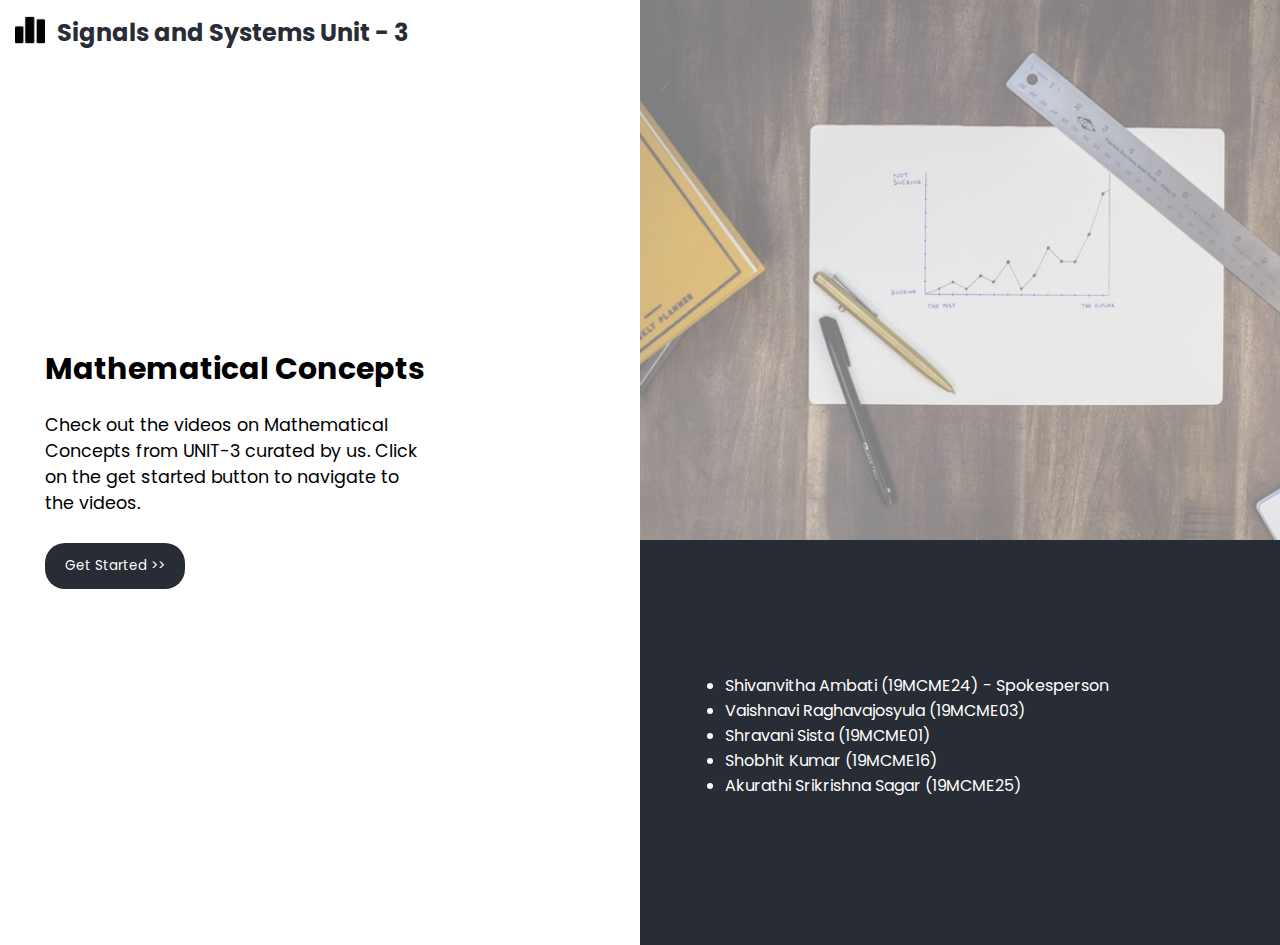
<file: index.html>
<!DOCTYPE html>
<head>
    <meta charset="utf-8">
	<meta name="viewport" content="width=device-width, initial-scale=1.0">
	<title>Signals & Systems</title>
    <!--
    <link href = 'https://fonts.googleapis.com/css?family=Poppins' rel = 'stylesheet'>
	-->
    <link rel = "stylesheet" type = "text/css" href = "styles/main.css">

    <!-- <script>
        show = (shown, hidden1, hidden2, hidden3, hidden4, hidden5, hidden6) => {
            //let p = 6;
            document.getElementById(shown).style.display = 'block';
            document.getElementById(hidden1).style.display = 'none';
            document.getElementById(hidden2).style.display = 'none';
            document.getElementById(hidden3).style.display = 'none';
            document.getElementById(hidden4).style.display = 'none';
            document.getElementById(hidden5).style.display = 'none';
            document.getElementById(hidden6).style.display = 'none';
            return false;
        };
    </script> -->
</head>

<body>
    <div id="page1">
        <header>
            <div class="main">
                <img src="styles/icons/bars-graphic.png" alt="" class="logo">
                <a href="index.html">Signals and Systems Unit - 3</a>
            </div>
        
            
            <!-- <nav>
                <ul class = "links">
                    <li><a href = "index.html">Home</a></li>
                    <li><a href = "probability.html">Probability</a></li>
                    <li><a href = "statistics.html">Statistics</a></li>
                    <li><a href = "DE.html">DE</a></li>
                    <li><a href = "convolution.html">Convolution</a></li>      
                </ul>
    
            </nav> -->
        </header>

        <div class="wrapper">

            <section class="info">
                
                <div class="inner-text">
            
                    <div class="head-slide">
                        <!-- <img src="styles/icons/maths.png" alt="" class="calc"> -->
                        <h1>Mathematical Concepts</h1>
                    </div>
                    <div class="info-slide">
                        <p>
                            Check out the videos on Mathematical Concepts from UNIT-3 curated
                            by us. Click on the get started button to navigate to the videos.
                        </p>
                    </div>
                    <div class="get-started-btn">
                        <!-- <button type="button" onclick="return show('page2','page1','page3')">Get Started  >></button> -->
                        <button type="button" onclick="window.location='probability.html'">Get Started  >></button>
                    </div>
                </div> 
            </section>


            <section class="side-pic">
                <div class="test-text">
                    <!--
                    Lorem ipsum dolor sit amet.
                    -->
                </div>
            </section>


            <section class="team">
                <div class="members">
                    <ul>
                        <li>Shivanvitha Ambati (19MCME24) - Spokesperson</li>
                        <li>Vaishnavi Raghavajosyula (19MCME03)</li>
                        <li>Shravani Sista (19MCME01)</li>
                        <li>Shobhit Kumar (19MCME16)</li>
                        <li>Akurathi Srikrishna Sagar (19MCME25)</li>
                    </ul>
                </div>

                <!-- <div class="note">
                    <p>Suggested to open on a laptop/desktop for a better experience</p>
                </div> -->

            </section>
        </div>
    </div>
    <!--
    <header>
        <nav>
            <div class = "heading">
                <h2>UNIT- 3 Mathematical Concepts</h2>
            </div>
    
            <ul class = "links">
                <li><a href = "index.html">Home</a></li>
                <li><a href = "probability.html">Probability</a></li>
                <li><a href = "statistics.html">Statistics</a></li>
                <li><a href = "DE.html">DE</a></li>
                <li><a href = "convolution.html">Convolution</a></li>      
            </ul>
 
        </nav>
        
        <img src = "styles/icons/study.jfif" class = "left-fill">
        
    </header>
    -->
    <!-- <div id="page2" style="display: none;">
        <section class="content">
            <div class="side-bar">
                <h2>Contents</h2>
                <hr>
                <a href="#" onclick="return show('page1','page2','page3','page4','page5','page6','page7')">Home</a>
                <a href="#" onclick="return show('page2','page1','page3','page4','page5','page6','page7')">Probability</a>
                <a href="#" onclick="return show('page3','page1','page2','page4','page5','page6','page7')">Random Variables</a>
                <a href="#" onclick="return show('page4','page1','page2','page3','page5','page6','page7')">Covarinace & Correlation</a>
                <a href="#" onclick="return show('page5','page1','page2','page4','page3','page6','page7')">Statistics</a>
                <a href="#" onclick="return show('page6','page1','page2','page4','page5','page3','page7')">Differential Equations</a>
                <a href="#" onclick="return show('page7','page1','page2','page4','page5','page6','page3')">Convolution of signals</a>
            </div>
        
            <div class="main-vids">
                <iframe width="550" height="340" 
                src="https://www.youtube.com/embed/m3lHFI-p_Pg?autoplay=0&mute=1">
                </iframe>
                <div class="brief-info">
                    <p>
                        This is the most kawaii video on Earth!! Consists of Boruto, Sarada and the 
                        <br>
                        most kawaii Mitsuki whose picture I drew when there was no internet for 40min.
                        <br>
                        Watch and rewatch this video until the day you die!!!
                    </p>
                </div>
                <iframe width="550" height="340" 
                src="https://www.youtube.com/embed/KTOY5IQG3JU?autoplay=0&mute=1">
                </iframe>
            </div>
        
        </section>

    </div>




    <div id="page3" style="display: none;">
        <section class="content">
            <div class="side-bar">
                <h2>Contents</h2>
                <hr>
                <a href="#" onclick="return show('page1','page2','page3','page4','page5','page6','page7')">Home</a>
                <a href="#" onclick="return show('page2','page1','page3','page4','page5','page6','page7')">Probability</a>
                <a href="#" onclick="return show('page3','page1','page2','page4','page5','page6','page7')">Random Variables</a>
                <a href="#" onclick="return show('page4','page1','page2','page3','page5','page6','page7')">Covarinace & Correlation</a>
                <a href="#" onclick="return show('page5','page1','page2','page4','page3','page6','page7')">Statistics</a>
                <a href="#" onclick="return show('page6','page1','page2','page4','page5','page3','page7')">Differential Equations</a>
                <a href="#" onclick="return show('page7','page1','page2','page4','page5','page6','page3')">Convolution of signals</a>

            </div>
        
            <div class="main-vids">
                <iframe width="550" height="340" 
                src="https://www.youtube.com/embed/m3lHFI-p_Pg?autoplay=0&mute=1">
                </iframe>
                <div class="brief-info">
                    <p>
                        This is the most kawaii video on Earth!! Consists of Boruto, Sarada and the 
                        <br>
                        most kawaii Mitsuki whose picture I drew when there was no internet for 40min.
                        <br>
                        Watch and rewatch this video until the day you die!!!
                    </p>
                </div>
                <iframe width="550" height="340" 
                src="https://www.youtube.com/embed/KTOY5IQG3JU?autoplay=0&mute=1">
                </iframe>
            </div>
        
        </section>

    </div>




    <div id="page4" style="display: none;">
        <section class="content">
            <div class="side-bar">
                <h2>Contents</h2>
                <hr>
                <a href="#" onclick="return show('page1','page2','page3','page4','page5','page6','page7')">Home</a>
                <a href="#" onclick="return show('page2','page1','page3','page4','page5','page6','page7')">Probability</a>
                <a href="#" onclick="return show('page3','page1','page2','page4','page5','page6','page7')">Random Variables</a>
                <a href="#" onclick="return show('page4','page1','page2','page3','page5','page6','page7')">Covarinace & Correlation</a>
                <a href="#" onclick="return show('page5','page1','page2','page4','page3','page6','page7')">Statistics</a>
                <a href="#" onclick="return show('page6','page1','page2','page4','page5','page3','page7')">Differential Equations</a>
                <a href="#" onclick="return show('page7','page1','page2','page4','page5','page6','page3')">Convolution of signals</a>
            </div>
        
            <div class="main-vids">
                <iframe width="550" height="340" 
                src="https://www.youtube.com/embed/m3lHFI-p_Pg?autoplay=0&mute=1">
                </iframe>
                <div class="brief-info">
                    <p>
                        This is the most kawaii video on Earth!! Consists of Boruto, Sarada and the 
                        <br>
                        most kawaii Mitsuki whose picture I drew when there was no internet for 40min.
                        <br>
                        Watch and rewatch this video until the day you die!!!
                    </p>
                </div>
                <iframe width="550" height="340" 
                src="https://www.youtube.com/embed/KTOY5IQG3JU?autoplay=0&mute=1">
                </iframe>
            </div>
        
        </section>

    </div>





    <div id="page5" style="display: none;">
        <section class="content">
            <div class="side-bar">
                <h2>Contents</h2>
                <hr>
                <a href="#" onclick="return show('page1','page2','page3','page4','page5','page6','page7')">Home</a>
                <a href="#" onclick="return show('page2','page1','page3','page4','page5','page6','page7')">Probability</a>
                <a href="#" onclick="return show('page3','page1','page2','page4','page5','page6','page7')">Random Variables</a>
                <a href="#" onclick="return show('page4','page1','page2','page3','page5','page6','page7')">Covarinace & Correlation</a>
                <a href="#" onclick="return show('page5','page1','page2','page4','page3','page6','page7')">Statistics</a>
                <a href="#" onclick="return show('page6','page1','page2','page4','page5','page3','page7')">Differential Equations</a>
                <a href="#" onclick="return show('page7','page1','page2','page4','page5','page6','page3')">Convolution of signals</a>
            </div>
        
            <div class="main-vids">
                <iframe width="550" height="340" 
                src="https://www.youtube.com/embed/m3lHFI-p_Pg?autoplay=0&mute=1">
                </iframe>
                <div class="brief-info">
                    <p>
                        This is the most kawaii video on Earth!! Consists of Boruto, Sarada and the 
                        <br>
                        most kawaii Mitsuki whose picture I drew when there was no internet for 40min.
                        <br>
                        Watch and rewatch this video until the day you die!!!
                    </p>
                </div>
                <iframe width="550" height="340" 
                src="https://www.youtube.com/embed/KTOY5IQG3JU?autoplay=0&mute=1">
                </iframe>
            </div>
        
        </section>

    </div>




    <div id="page6" style="display: none;">
        <section class="content">
            <div class="side-bar">
                <h2>Contents</h2>
                <hr>
                <a href="#" onclick="return show('page1','page2','page3','page4','page5','page6','page7')">Home</a>
                <a href="#" onclick="return show('page2','page1','page3','page4','page5','page6','page7')">Probability</a>
                <a href="#" onclick="return show('page3','page1','page2','page4','page5','page6','page7')">Random Variables</a>
                <a href="#" onclick="return show('page4','page1','page2','page3','page5','page6','page7')">Covarinace & Correlation</a>
                <a href="#" onclick="return show('page5','page1','page2','page4','page3','page6','page7')">Statistics</a>
                <a href="#" onclick="return show('page6','page1','page2','page4','page5','page3','page7')">Differential Equations</a>
                <a href="#" onclick="return show('page7','page1','page2','page4','page5','page6','page3')">Convolution of signals</a>
            </div>
        
            <div class="main-vids">
                <iframe width="550" height="340" 
                src="https://www.youtube.com/embed/m3lHFI-p_Pg?autoplay=0&mute=1">
                </iframe>
                <div class="brief-info">
                    <p>
                        This is the most kawaii video on Earth!! Consists of Boruto, Sarada and the 
                        <br>
                        most kawaii Mitsuki whose picture I drew when there was no internet for 40min.
                        <br>
                        Watch and rewatch this video until the day you die!!!
                    </p>
                </div>
                <iframe width="550" height="340" 
                src="https://www.youtube.com/embed/KTOY5IQG3JU?autoplay=0&mute=1">
                </iframe>
            </div>
        
        </section>

    </div>




    <div id="page7" style="display: none;">
        <section class="content">
            <div class="side-bar">
                <h2>Contents</h2>
                <hr>
                <a href="#" onclick="return show('page1','page2','page3','page4','page5','page6','page7')">Home</a>
                <a href="#" onclick="return show('page2','page1','page3','page4','page5','page6','page7')">Probability</a>
                <a href="#" onclick="return show('page3','page1','page2','page4','page5','page6','page7')">Random Variables</a>
                <a href="#" onclick="return show('page4','page1','page2','page3','page5','page6','page7')">Covarinace & Correlation</a>
                <a href="#" onclick="return show('page5','page1','page2','page4','page3','page6','page7')">Statistics</a>
                <a href="#" onclick="return show('page6','page1','page2','page4','page5','page3','page7')">Differential Equations</a>
                <a href="#" onclick="return show('page7','page1','page2','page4','page5','page6','page3')">Convolution of signals</a>
            </div>
        
            <div class="main-vids">
                <iframe width="550" height="340" 
                src="https://www.youtube.com/embed/m3lHFI-p_Pg?autoplay=0&mute=1">
                </iframe>
                <div class="brief-info">
                    <p>
                        This is the most kawaii video on Earth!! Consists of Boruto, Sarada and the 
                        <br>
                        most kawaii Mitsuki whose picture I drew when there was no internet for 40min.
                        <br>
                        Watch and rewatch this video until the day you die!!!
                    </p>
                </div>
                <iframe width="550" height="340" 
                src="https://www.youtube.com/embed/KTOY5IQG3JU?autoplay=0&mute=1">
                </iframe>
            </div>
        
        </section>

    </div>
 -->

    
</body>
</file>
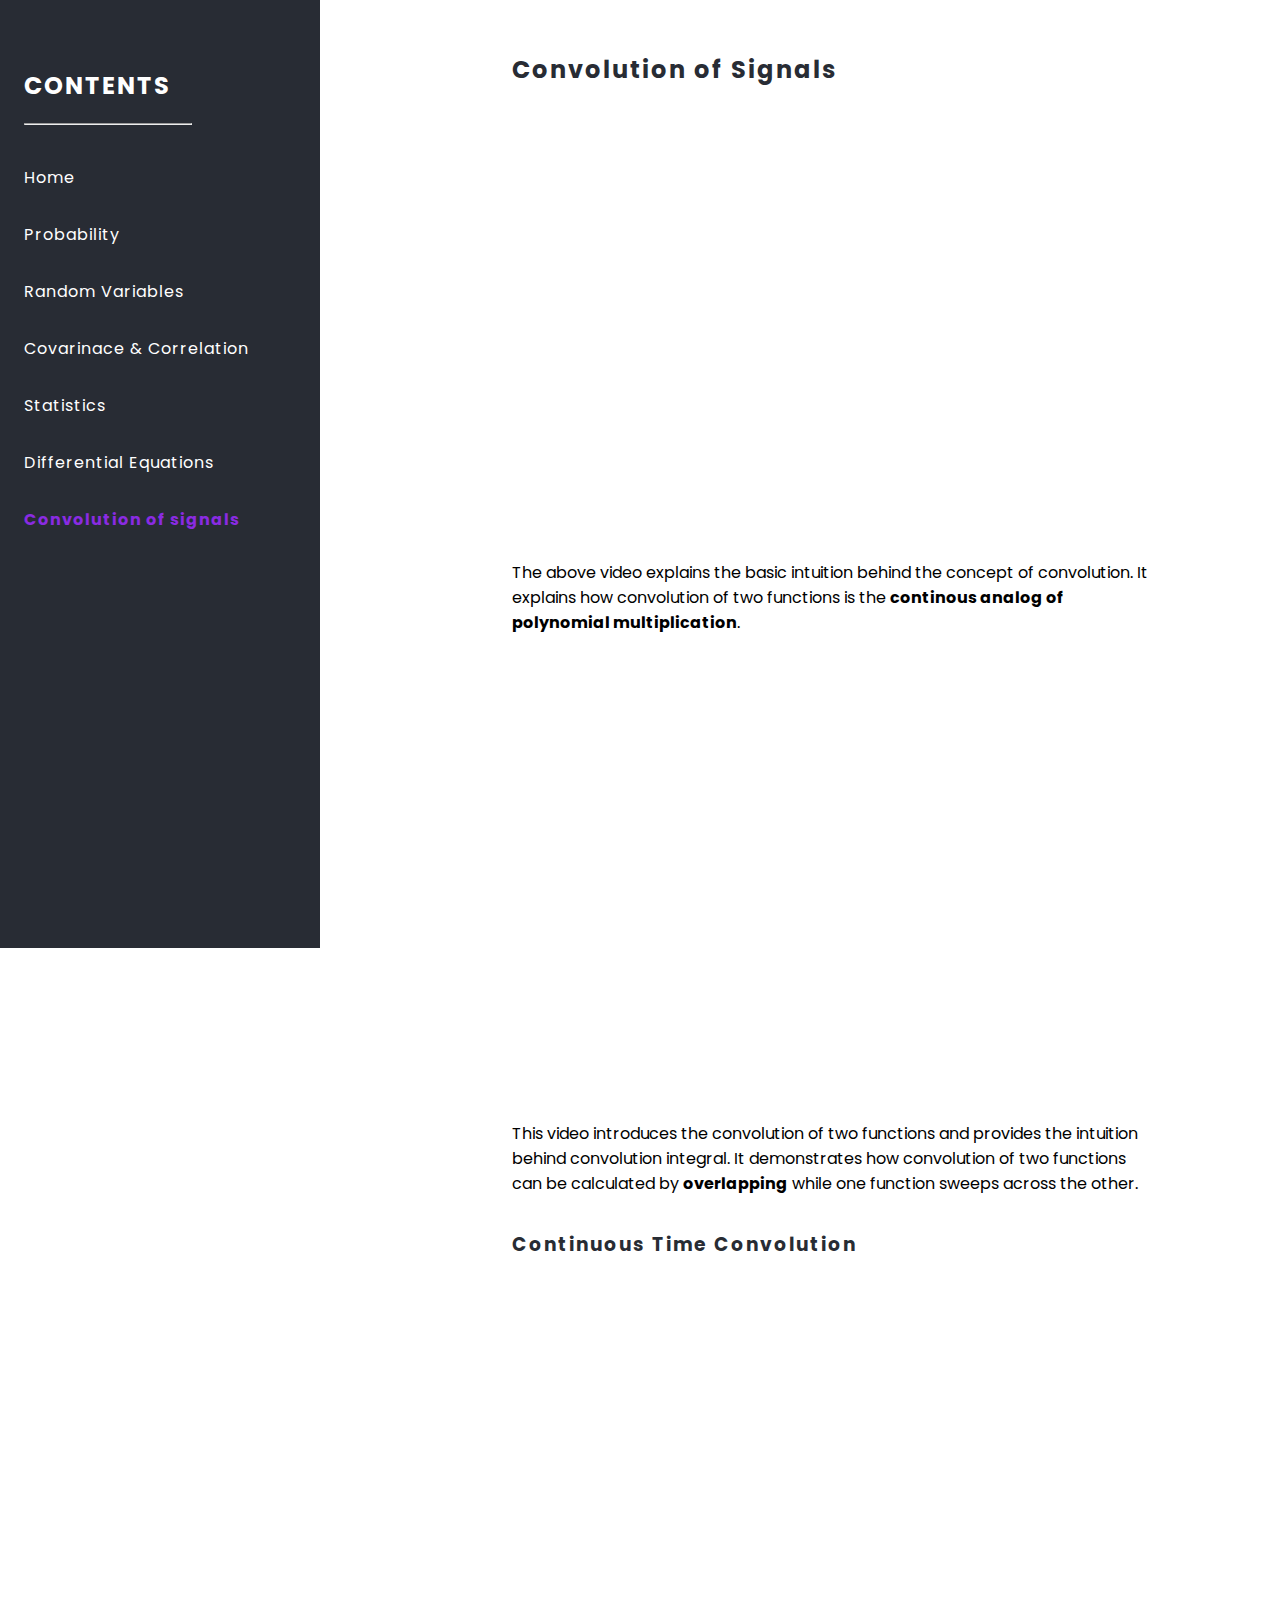
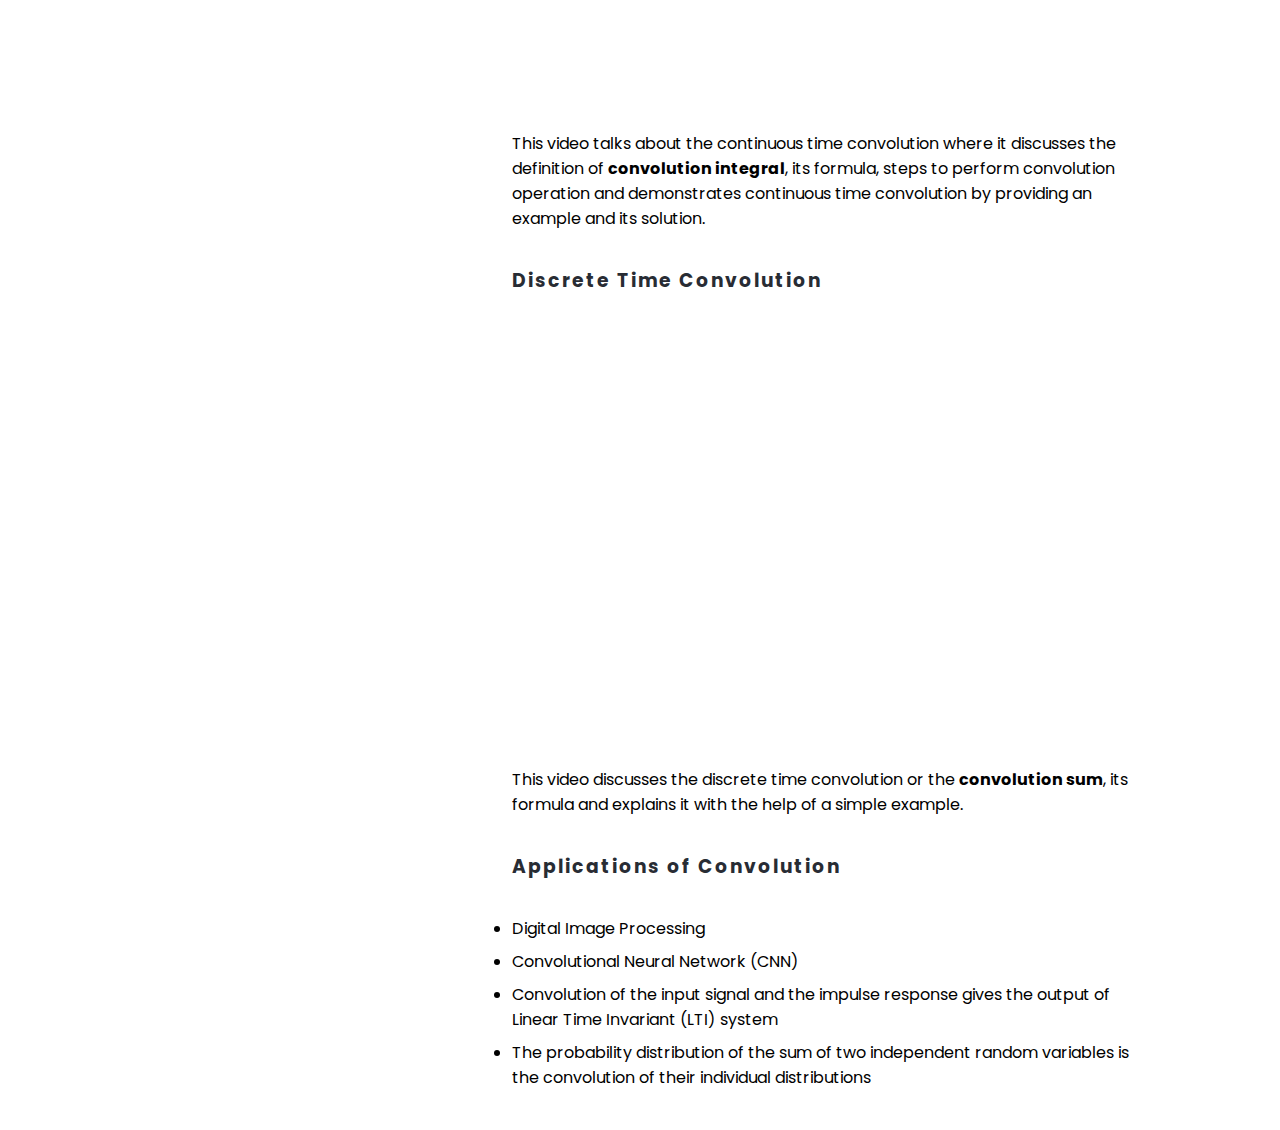
<file: convolution.html>
<!DOCTYPE html>
<head>
    <meta charset="utf-8">
	<meta name="viewport" content="width=device-width, initial-scale=1.0">
	<title>Signals & Systems</title>
    <!--
    <link href = 'https://fonts.googleapis.com/css?family=Montserrat' rel = 'stylesheet'>
	-->
    <link rel = "stylesheet" type = "text/css" href = "styles/prob.css">


    <script>
        const menuSlide = () =>{
            const hamburger = document.querySelector(".hamburger");
            const sideBar = document.querySelector(".side-bar");
            sideBar.classList.toggle("side-bar-active");
        }
    </script>



</head>

<body>
    <div class="hamburger" onclick="menuSlide()">
        <div class="line1"></div>
        <div class="line2"></div>
        <div class="line3"></div>
    </div>
    <div class="side-bar">
        <h2>Contents</h2>
        <hr>
        <a href="index.html">Home</a>
        <div class="hoverable-content">
            <a href="probability.html">Probability</a>
            <div class="hoverable-subsub">
                <a href="probability.html#rop" class="sub-content">Review of Probability</a>
                <a href="probability.html#pd" class="sub-content">Probability Distributions</a>
            </div>
        </div>
        <a href="rv.html">Random Variables</a>
        <a href="covcorr.html">Covarinace & Correlation</a>
        
        
        <div class="hoverable-content">
            <a href="statistics.html">Statistics</a>
            <div class="hoverable-subsub">
                <a href="statistics.html#descriptive-stats" class="sub-content">Descriptive Statistics</a>
                <a href="statistics.html#inferential-stats" class="sub-content">Inferential Statistics</a>
            </div>
        </div>
           
        <a href="DE.html">Differential Equations</a>
        <a href="convolution.html" class="current-topic">Convolution of signals</a>

    </div>



    <div class="main-vids">
        <div class="topic">
            <h2>Convolution of Signals</h2>
            <!-- <hr> -->
        </div>
        <iframe src="https://www.youtube.com/embed/_8LwWEGNyyM"
        frameborder="0" allow="accelerometer; autoplay; clipboard-write; encrypted-media; gyroscope; picture-in-picture" 
        allowfullscreen></iframe>
         <div class="brief-info">
             <p>
                 The above video explains the basic intuition behind the concept of convolution. It explains
                 how convolution of two functions is the <b>continous analog of polynomial multiplication</b>.
             </p>
            
         </div>
            

        <iframe src="https://www.youtube.com/embed/N-zd-T17uiE?start=0&end=390" 
        frameborder="0" allow="accelerometer; autoplay; clipboard-write; encrypted-media; gyroscope; picture-in-picture"
        allowfullscreen></iframe>
        <div class="brief-info">
           <p>This video introduces the convolution of two functions and provides the  
               intuition behind convolution integral. It demonstrates how convolution of two 
               functions can be calculated by <b>overlapping</b> while one function sweeps across the other.
            </p>
        </div>


        <h3>Continuous Time Convolution</h3>
        <iframe src="https://www.youtube.com/embed/_HATc2zAhcY?start=150&end=1580" 
        frameborder="0" allow="accelerometer; autoplay; clipboard-write; encrypted-media; gyroscope; picture-in-picture" 
        allowfullscreen></iframe>
        <div class="brief-info">
            <p>This video talks about the continuous time convolution where it discusses the definition of <b>convolution integral</b>, its formula, 
                steps to perform convolution operation  and demonstrates continuous time convolution by providing an example and its solution.</p>
        </div>

        <h3>Discrete Time Convolution</h3>
        <iframe src="https://www.youtube.com/embed/A6qR7UhLvng" 
        frameborder="0" allow="accelerometer; autoplay; clipboard-write; encrypted-media; gyroscope; picture-in-picture" 
        allowfullscreen></iframe>
        <div class="brief-info">
            <p>This video discusses the discrete time convolution or the <b>convolution sum</b>, 
                its formula and explains it with the help of a simple example.
            </p>
        </div>

        <h3>Applications of Convolution</h3>
        <div class="brief-info">
            <ul>
                <li>Digital Image Processing</li>
                <li>Convolutional Neural Network (CNN)</li>
                <li>Convolution of the input signal and the impulse response gives the output of Linear Time Invariant (LTI) system</li>
                <li>The probability distribution of the sum of two independent random variables is the convolution of their individual
                    distributions
                </li>
            </ul>
        </div>
        


</body>
</file>
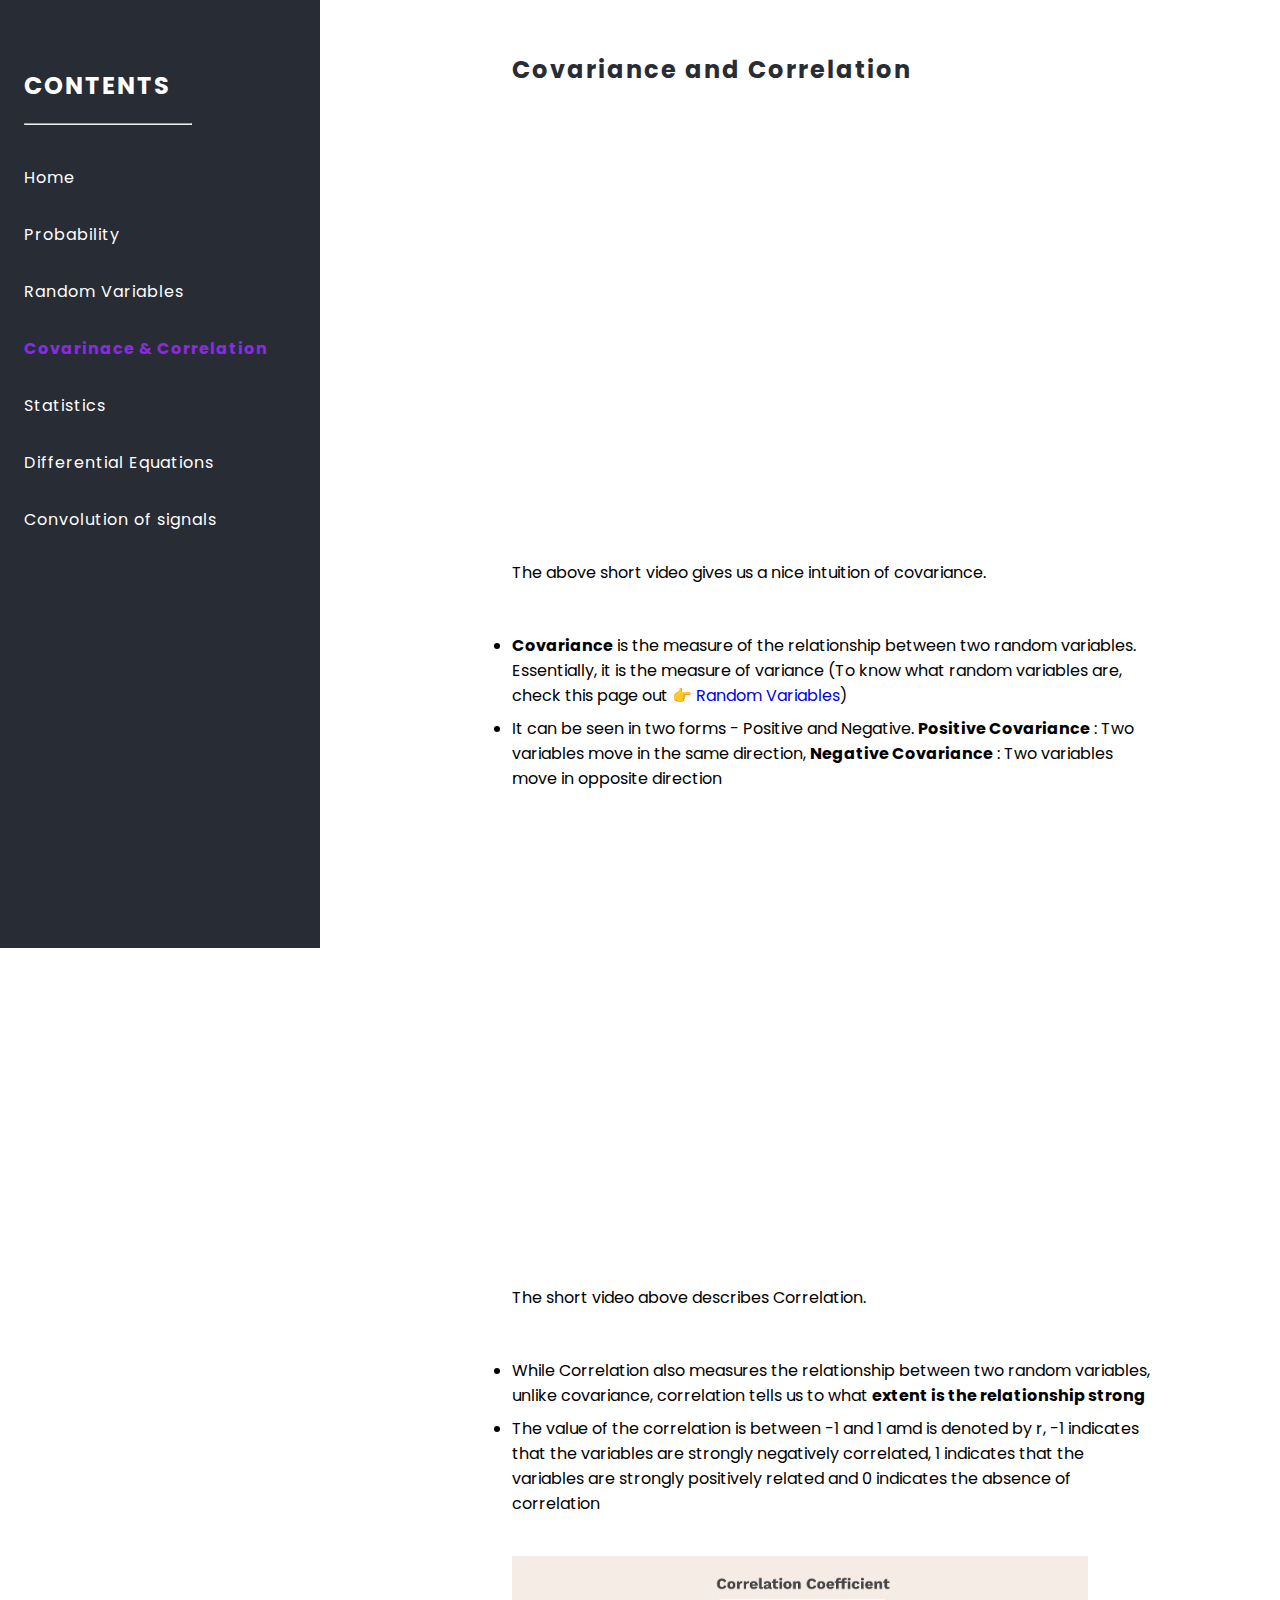
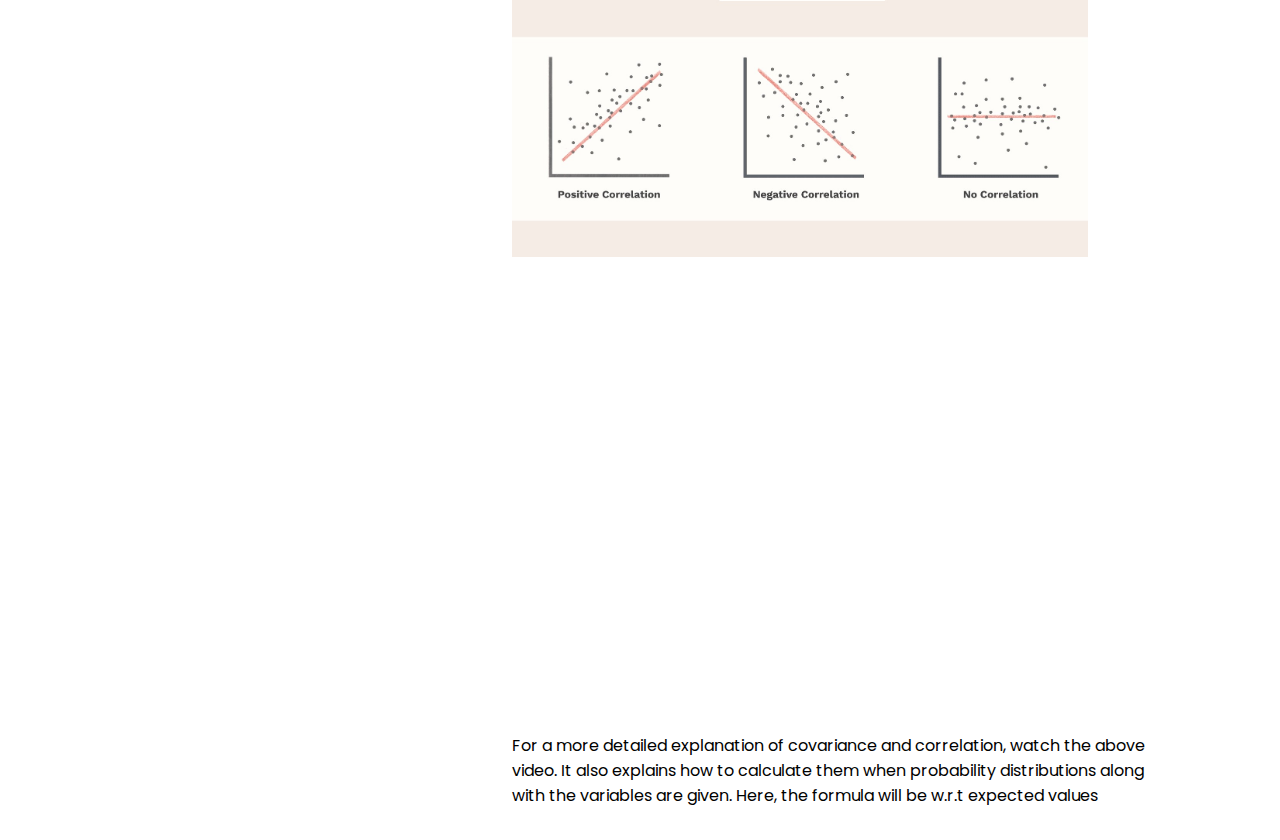
<file: covcorr.html>
<!DOCTYPE html>
<head>
    <meta charset="utf-8">
	<meta name="viewport" content="width=device-width, initial-scale=1.0">
	<title>Signals & Systems</title>
    <!--
    <link href = 'https://fonts.googleapis.com/css?family=Montserrat' rel = 'stylesheet'>
	-->
    <link rel = "stylesheet" type = "text/css" href = "styles/prob.css">


    <script>
        const menuSlide = () =>{
            const hamburger = document.querySelector(".hamburger");
            const sideBar = document.querySelector(".side-bar");
            sideBar.classList.toggle("side-bar-active");
        }
    </script>



</head>

<body>
    <div class="hamburger" onclick="menuSlide()">
        <div class="line1"></div>
        <div class="line2"></div>
        <div class="line3"></div>
    </div>
    <div class="side-bar">
        <h2>Contents</h2>
        <hr>
        <a href="index.html">Home</a>
        <div class="hoverable-content">
            <a href="probability.html">Probability</a>
            <div class="hoverable-subsub">
                <a href="probability.html#rop" class="sub-content">Review of Probability</a>
                <a href="probability.html#pd" class="sub-content">Probability Distributions</a>
            </div>
        </div>
        <a href="rv.html">Random Variables</a>
        <a href="covcorr.html" class="current-topic">Covarinace & Correlation</a>
        
        
        <div class="hoverable-content">
            <a href="statistics.html">Statistics</a>
            <div class="hoverable-subsub">
                <a href="statistics.html#descriptive-stats" class="sub-content">Descriptive Statistics</a>
                <a href="statistics.html#inferential-stats" class="sub-content">Inferential Statistics</a>
            </div>
        </div>
           
        <a href="DE.html">Differential Equations</a>
        <a href="convolution.html">Convolution of signals</a>

    </div>



    <div class="main-vids">
        <div class="topic">
            <h2>Covariance and Correlation</h2>
            <!-- <hr> -->
        </div>

        <iframe width="560" height="315" src="https://www.youtube.com/embed/9Y0Alg8huJk" 
        frameborder="0" allow="accelerometer; autoplay; clipboard-write; encrypted-media; gyroscope; picture-in-picture" 
        allowfullscreen></iframe>
         <div class="brief-info">
             <p>The above short video gives us a nice intuition of covariance.</p>
             <ul>
                 <li>
                    <b>Covariance</b> is the measure of the relationship between two random variables. Essentially, it is the 
                    measure of variance
                    (To know what random variables are, check this page out 👉 <a href="rv.html">Random Variables</a>)
                 </li>
                 <li>
                    It can be seen in two forms - Positive and Negative. <b>Positive Covariance</b> : Two variables move in the same direction,
                    <b>Negative Covariance</b> : Two variables move in opposite direction
                 </li>
             </ul>
   
         </div>
            

        <iframe width="560" height="315" src="https://www.youtube.com/embed/WpZi02ulCvQ"
        frameborder="0" allow="accelerometer; autoplay; clipboard-write; encrypted-media; gyroscope; picture-in-picture"
        allowfullscreen></iframe>
        <div class="brief-info">
            <p>The short video above describes Correlation.</p>
            <ul>
                <li>While Correlation also measures the relationship between two random variables, unlike covariance,
                    correlation tells us to what <b>extent is the relationship strong</b>
                </li>
                <li>The value of the correlation is between -1 and 1 amd is denoted by r, -1 indicates that the variables are strongly negatively correlated,
                    1 indicates that the variables are strongly positively related and 0 indicates the absence of correlation
                </li>
            </ul>
        </div>

        <img class="corr-img" src="styles/icons/covcorr.jpg" alt="correlation">



        <iframe width="560" height="315" src="https://www.youtube.com/embed/mG__Wpp9dns?start=21" 
        frameborder="0" allow="accelerometer; autoplay; clipboard-write; encrypted-media; gyroscope; picture-in-picture" 
        allowfullscreen></iframe>
        <div class="brief-info">
            <p>For a more detailed explanation of covariance and correlation, watch the above video. It also explains how to calculate
               them when probability distributions along with the variables are given. Here, the formula will be w.r.t expected values
            </p>
        </div>
        


</body>
</file>
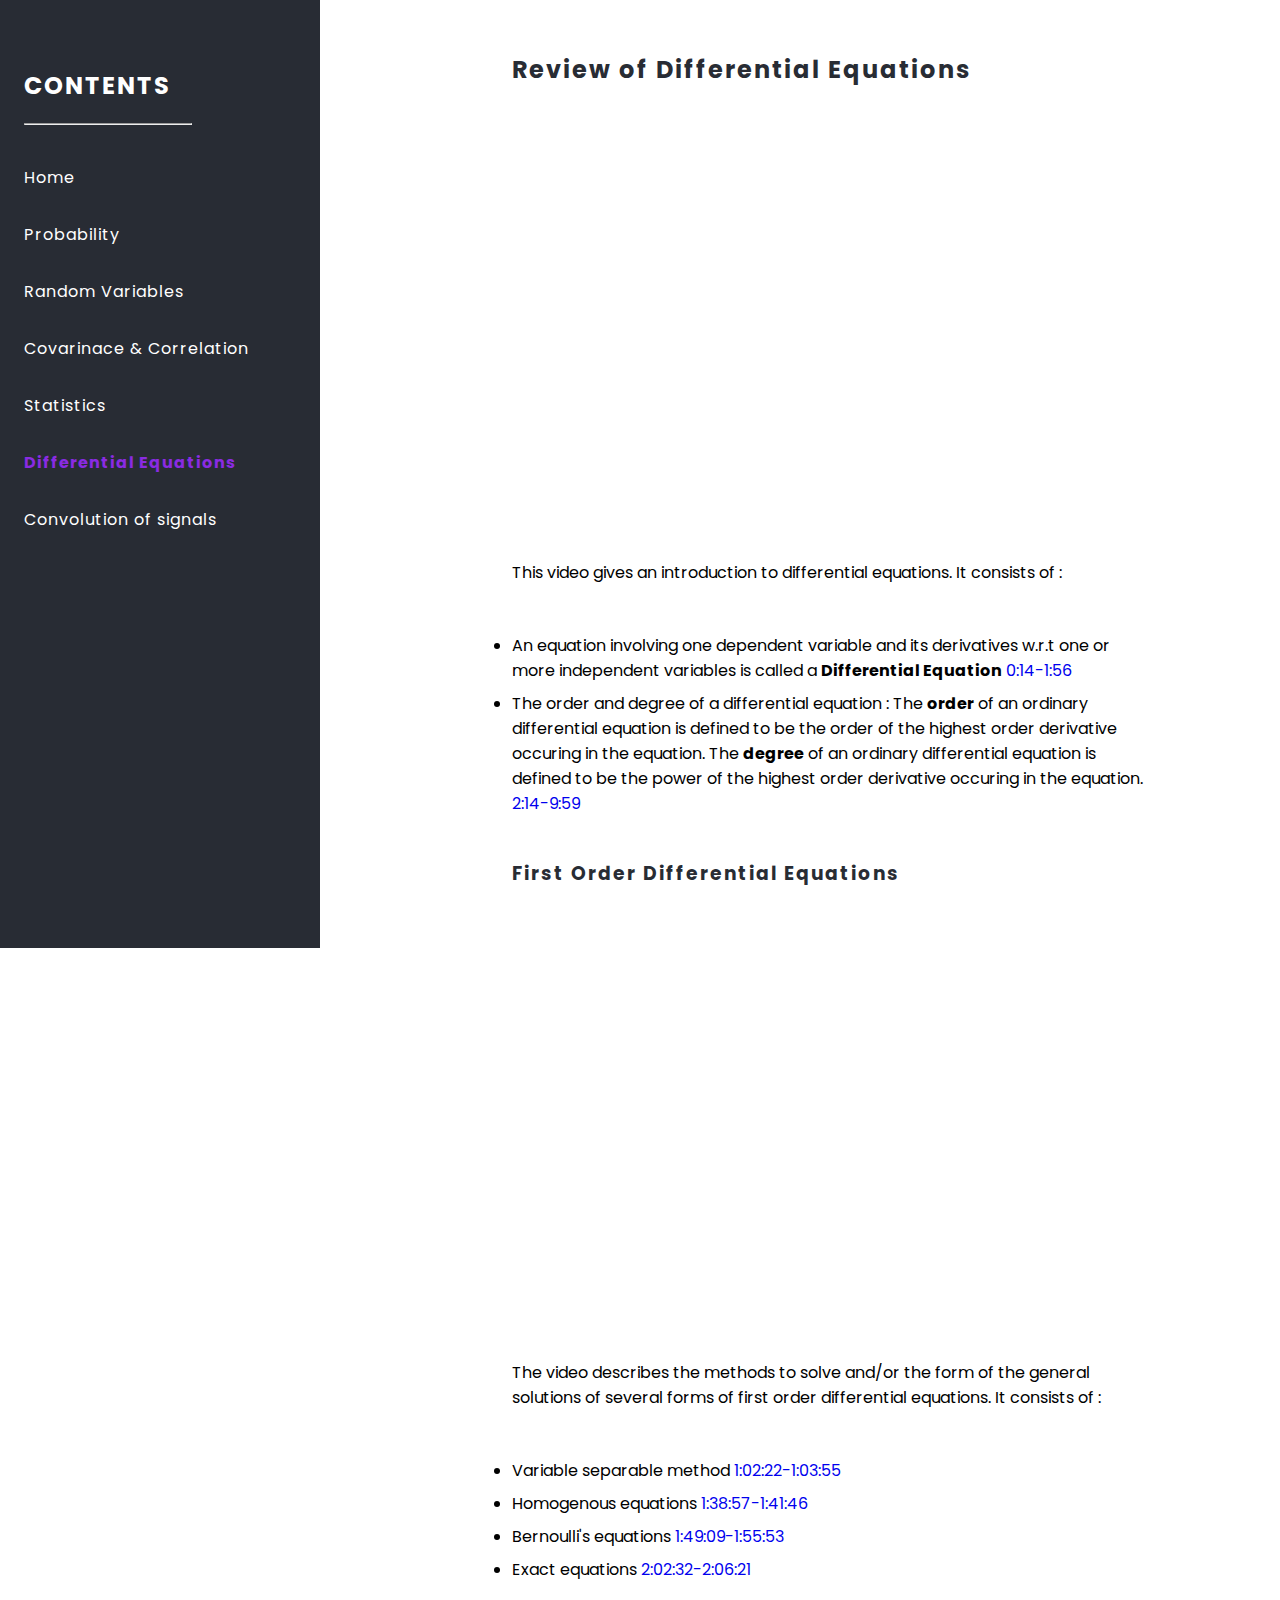
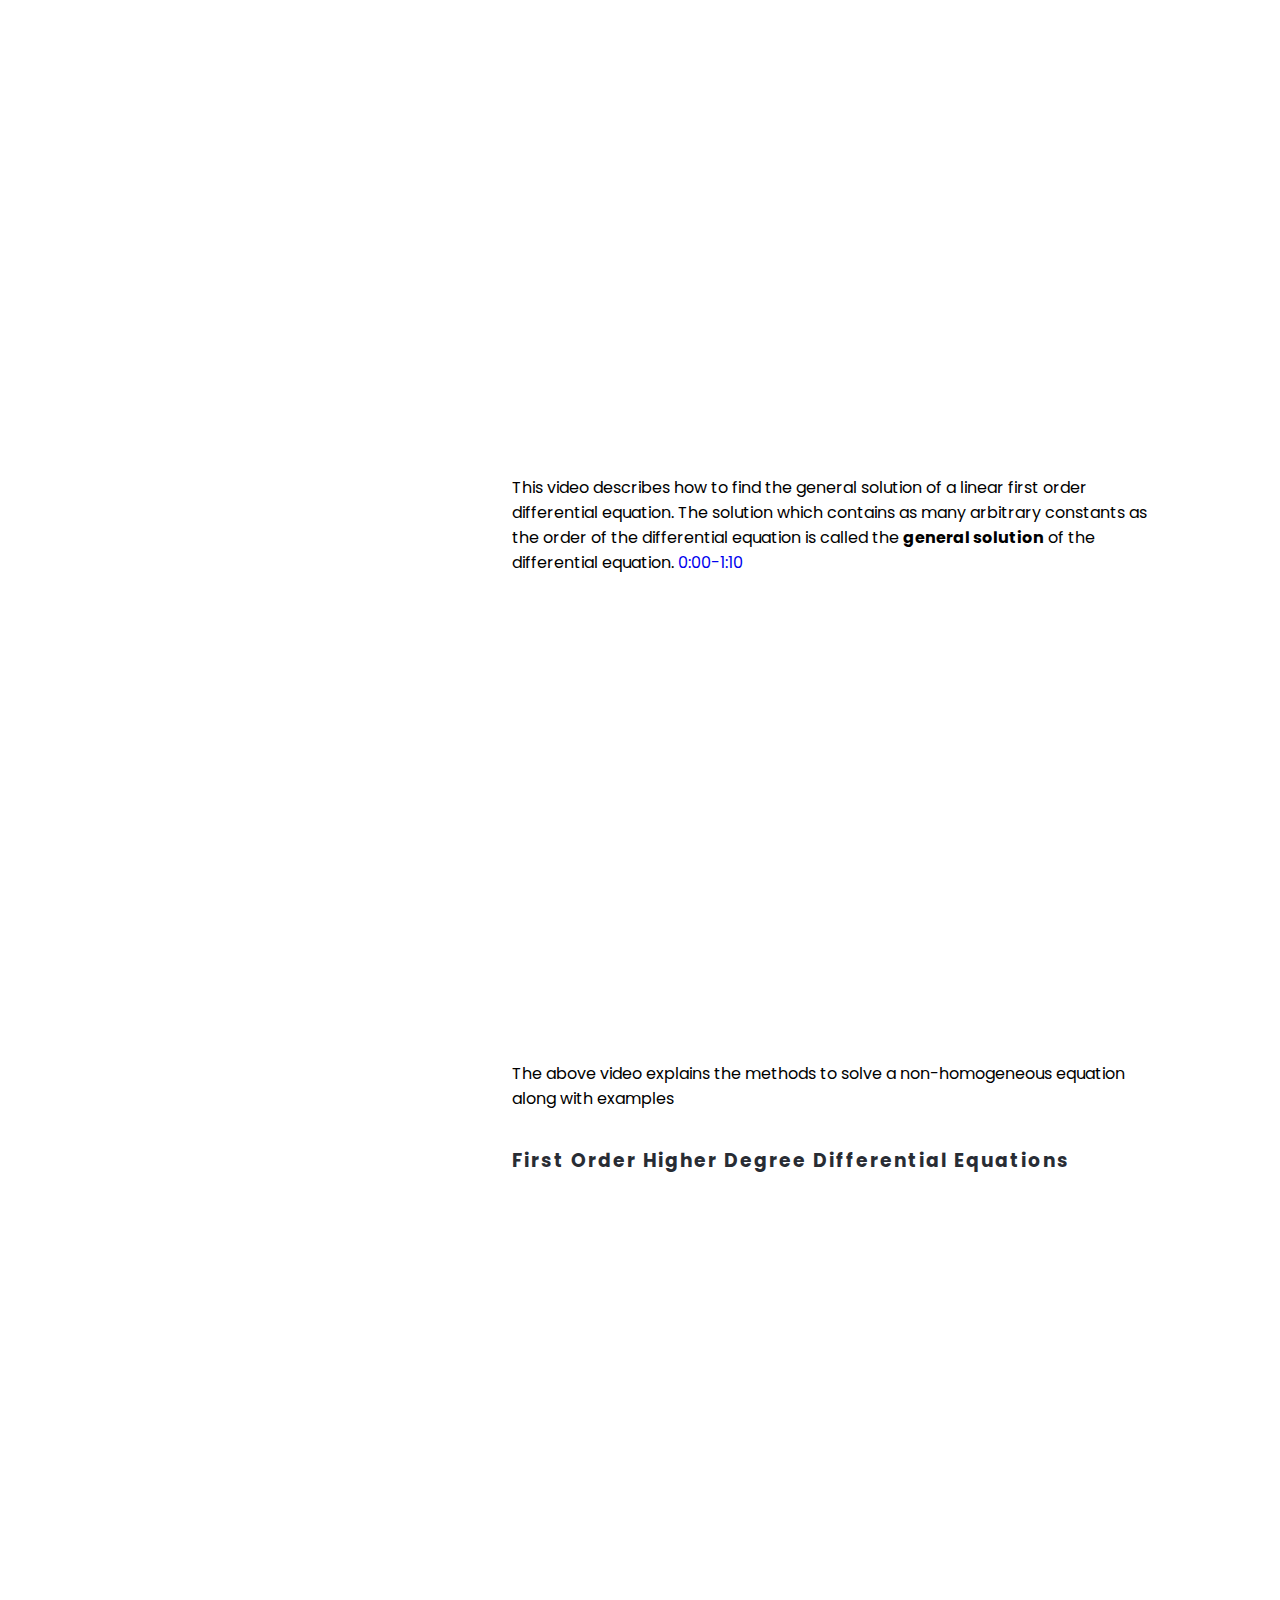
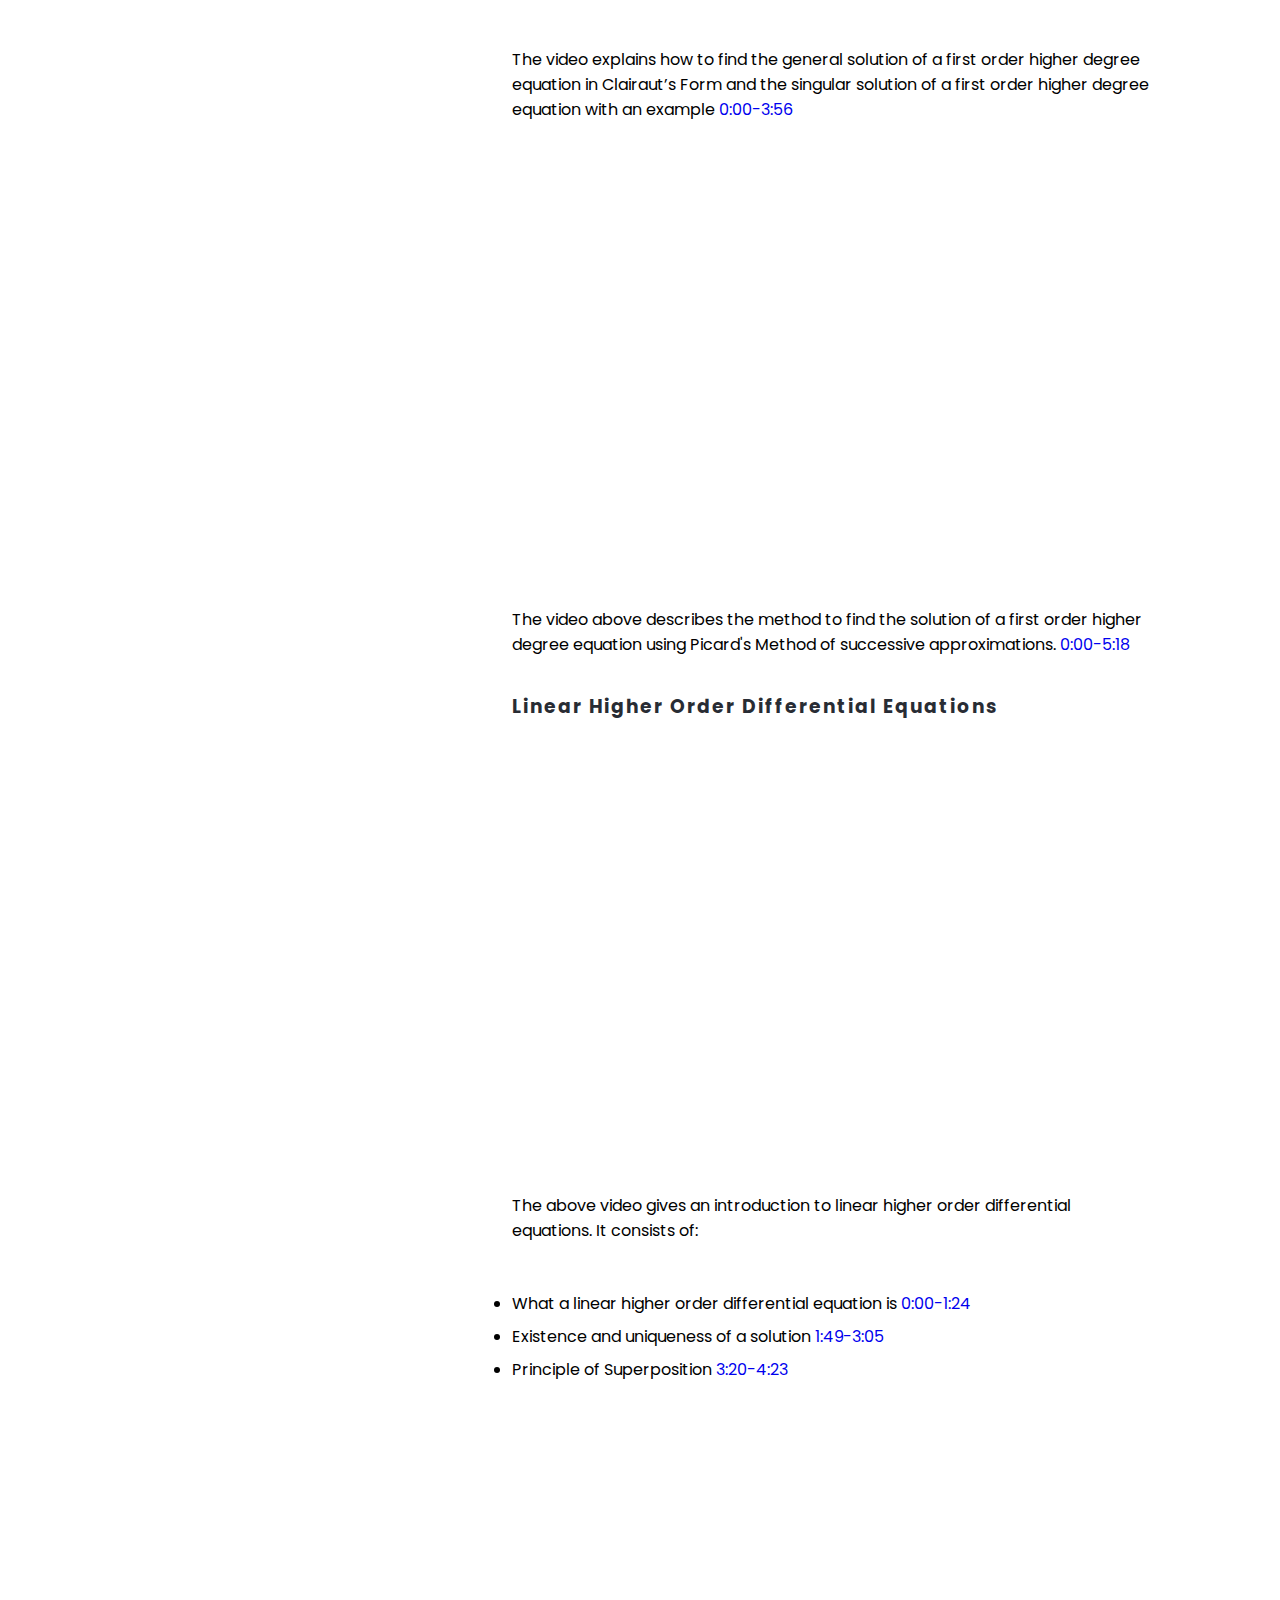
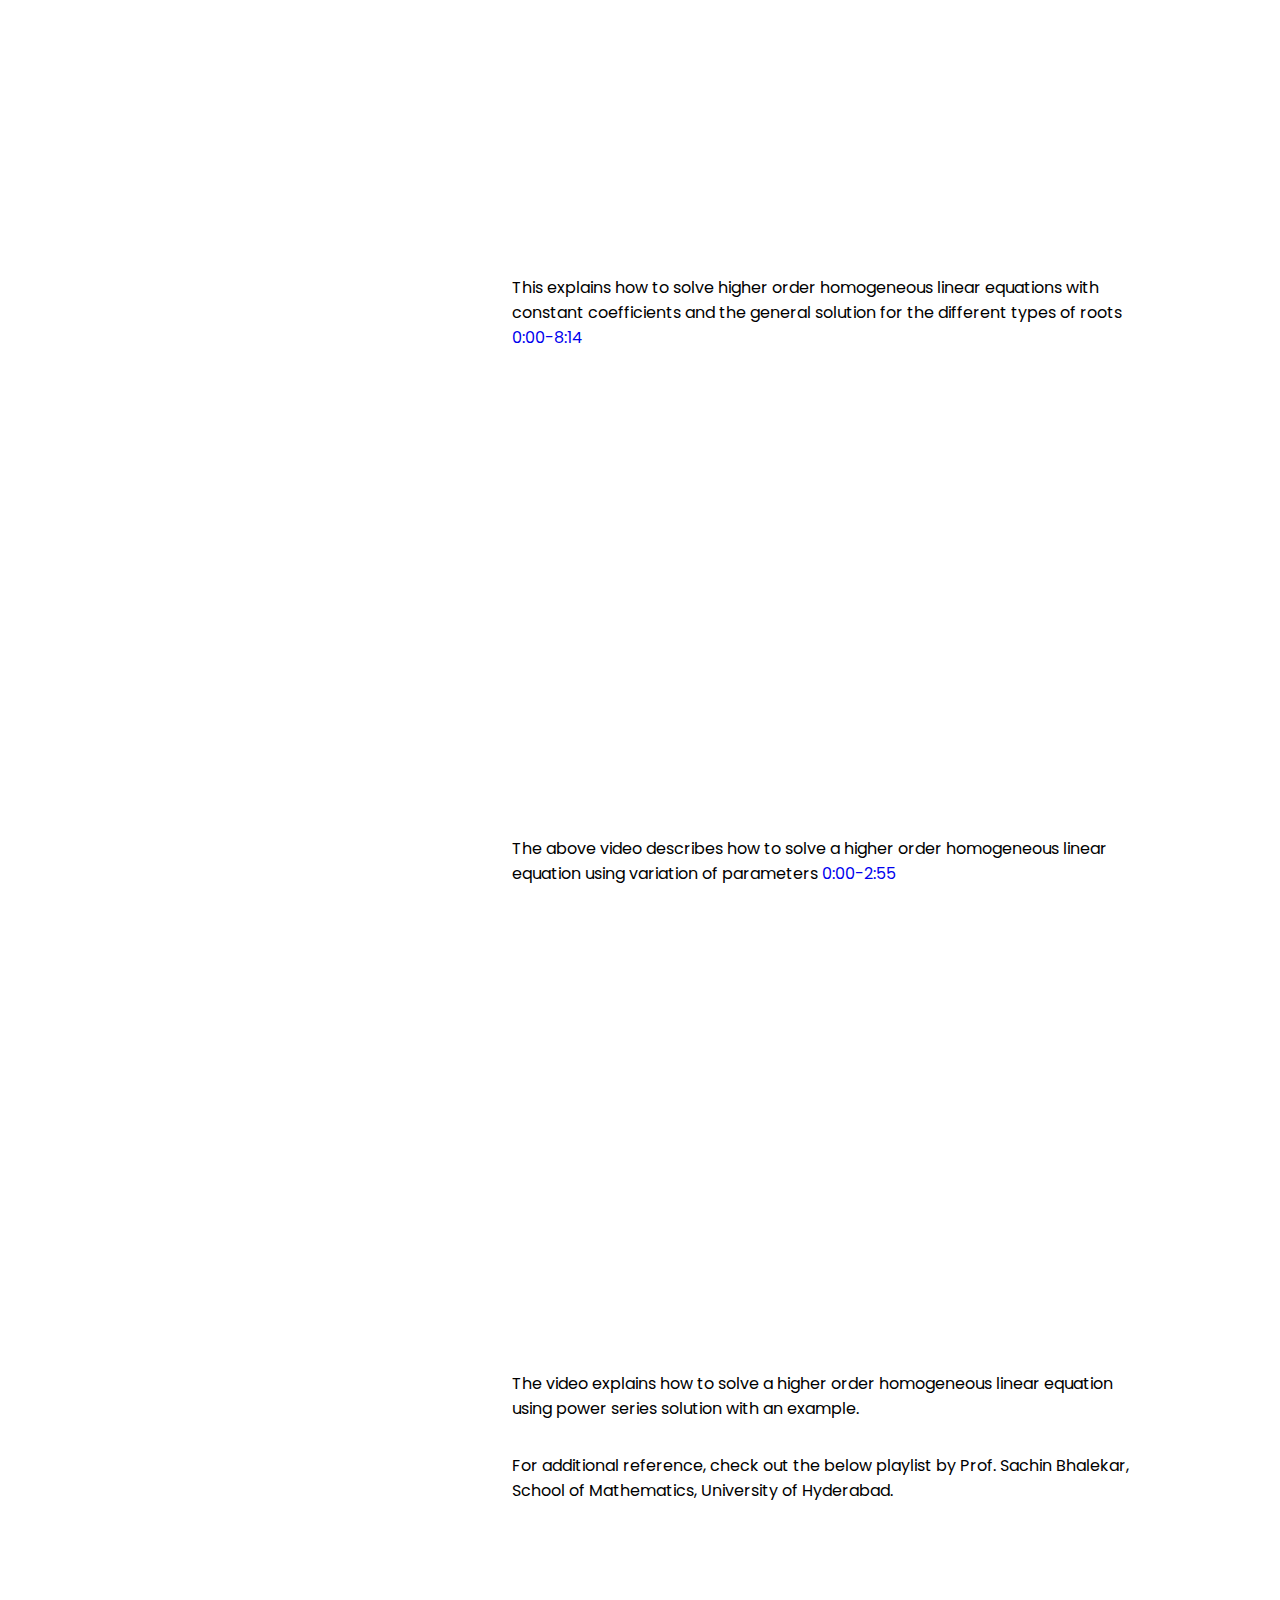
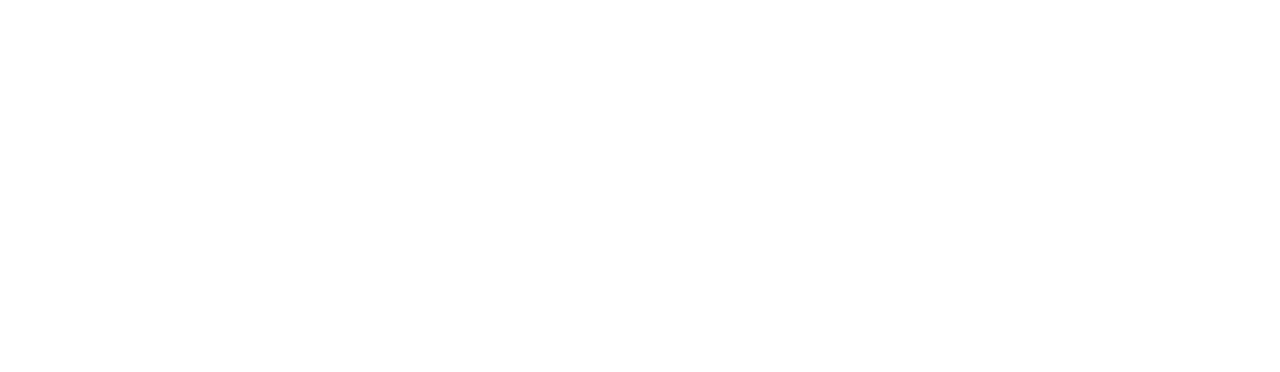
<file: DE.html>
<!DOCTYPE html>
<head>
    <meta charset="utf-8">
	<meta name="viewport" content="width=device-width, initial-scale=1.0">
	<title>Signals & Systems</title>
    <!--
    <link href = 'https://fonts.googleapis.com/css?family=Montserrat' rel = 'stylesheet'>
	-->
    <link rel = "stylesheet" type = "text/css" href = "styles/prob.css">


    <script>
        const menuSlide = () =>{
            const hamburger = document.querySelector(".hamburger");
            const sideBar = document.querySelector(".side-bar");
            sideBar.classList.toggle("side-bar-active");
        }
    </script>



</head>

<body>
    <div class="hamburger" onclick="menuSlide()">
        <div class="line1"></div>
        <div class="line2"></div>
        <div class="line3"></div>
    </div>
    <div class="side-bar">
        <h2>Contents</h2>
        <hr>
        <a href="index.html">Home</a>
        <div class="hoverable-content">
            <a href="probability.html">Probability</a>
            <div class="hoverable-subsub">
                <a href="probability.html#rop" class="sub-content">Review of Probability</a>
                <a href="probability.html#pd" class="sub-content">Probability Distributions</a>
            </div>
        </div>
        <a href="rv.html">Random Variables</a>
        <a href="covcorr.html">Covarinace & Correlation</a>
        
        
        <div class="hoverable-content">
            <a href="statistics.html">Statistics</a>
            <div class="hoverable-subsub">
                <a href="statistics.html#descriptive-stats" class="sub-content">Descriptive Statistics</a>
                <a href="statistics.html#inferential-stats" class="sub-content">Inferential Statistics</a>
            </div>
        </div>
           
        <a href="DE.html" class="current-topic">Differential Equations</a>
        <a href="convolution.html">Convolution of signals</a>

    </div>



    <div class="main-vids">
        <div class="topic">
            <h2>Review of Differential Equations</h2>
            <!-- <hr> -->
        </div>
        <iframe width="560" height="315" src="https://www.youtube.com/embed/UI7VVBM46Tg"
        frameborder="0" allow="accelerometer; autoplay; clipboard-write; encrypted-media; gyroscope; picture-in-picture" 
        allowfullscreen></iframe>
           
        <div class="brief-info">
            <p>This video gives an introduction to differential equations. 
            It consists of : </p>
            <ul>
                <li>
                    An equation involving one dependent variable and its derivatives w.r.t one or more independent
                    variables is called a <b>Differential Equation</b>
                    <a href="https://www.youtube.com/embed/UI7VVBM46Tg?start=14&end=116">0:14-1:56</a>
                </li>
                <li>
                    The order and degree of a differential equation :
                    The <b>order</b> of an ordinary differential equation is defined to be the order of the highest order derivative occuring in the equation.
                    The <b>degree</b> of an ordinary differential equation is defined to be the power of the highest order derivative occuring in the equation.
                    <a href="https://www.youtube.com/embed/UI7VVBM46Tg?start=134&end=599">2:14-9:59</a>
                </li>
            </ul>   
        </div>

        <h3>First Order Differential Equations</h3>
        <iframe width="560" height="315" src="https://www.youtube.com/embed/lxGArmr4moI"
        frameborder="0" allow="accelerometer; autoplay; clipboard-write; encrypted-media; gyroscope; picture-in-picture" 
        allowfullscreen></iframe>
        <div class="brief-info">
            <p>The video describes the methods to solve and/or the form of the general solutions of several forms of first order 
                differential equations. It consists of :</p>
            <ul>
                <li>
                    Variable separable method <a href="https://www.youtube.com/embed/lxGArmr4moI?start=3742&end=3835">1:02:22-1:03:55</a>
                </li>
                <li>
                    Homogenous equations <a href="https://www.youtube.com/embed/lxGArmr4moI?start=5937&end=6106">1:38:57-1:41:46</a>
                </li>
                <li>
                    Bernoulli's equations <a href="https://www.youtube.com/embed/lxGArmr4moI?start=6549&end=6953">1:49:09-1:55:53</a>
                </li>
                <li>
                    Exact equations <a href="https://www.youtube.com/embed/lxGArmr4moI?start=7352&end=7581">2:02:32-2:06:21</a>
                </li>
            </ul>  
        </div>



        <iframe width="560" height="315" src="https://www.youtube.com/embed/gd1FYn86P0c"
        frameborder="0" allow="accelerometer; autoplay; clipboard-write; encrypted-media; gyroscope; picture-in-picture" 
        allowfullscreen></iframe>
        <div class="brief-info">
            <p>
                This video describes how to find the general solution of a linear first order differential equation.
                The solution which contains as many arbitrary constants as the order of the differential equation is called 
                the <b>general solution</b> of the differential equation.
                <a href="https://www.youtube.com/embed/gd1FYn86P0c?start=0&end=70">0:00-1:10</a>

            </p>
        </div>



        <iframe width="560" height="315" src="https://www.youtube.com/embed/eTrUokWOf7k"
        frameborder="0" allow="accelerometer; autoplay; clipboard-write; encrypted-media; gyroscope; picture-in-picture" 
        allowfullscreen></iframe>
        <div class="brief-info">
            <p>
                The above video explains the methods to solve a non-homogeneous equation along with examples
                <!-- <a href="https://www.youtube.com/embed/P2TiR2MyObU?start=73&end=823">1:13-13:43</a> -->
            </p>
        </div>


        <h3>First Order Higher Degree Differential Equations</h3>
        <iframe width="560" height="315" src="https://www.youtube.com/embed/Rm5vmtxm94s"
        frameborder="0" allow="accelerometer; autoplay; clipboard-write; encrypted-media; gyroscope; picture-in-picture" 
        allowfullscreen></iframe>
        <div class="brief-info">
            <p>
                The video explains how to find the general solution of a first order higher degree equation in 
                Clairaut’s Form and the singular solution of a first order higher degree equation with an example
                <a href="https://www.youtube.com/embed/Rm5vmtxm94s?start=0&end=236">0:00-3:56</a>
            </p>

        </div>


        <iframe width="560" height="315" src="https://www.youtube.com/embed/FuxgDeY-ZJo" 
        frameborder="0" allow="accelerometer; autoplay; clipboard-write; encrypted-media; gyroscope; picture-in-picture"
        allowfullscreen></iframe>
        <div class="brief-info">
            <p>
                The video above describes the method to find the solution of a first order higher degree equation using 
                Picard's Method of successive approximations.
                <a href="https://www.youtube.com/embed/FuxgDeY-ZJo?start=0&end=318">0:00-5:18</a>
            </p>

        </div>



        <h3>Linear Higher Order Differential Equations</h3>
        <iframe width="560" height="315" src="https://www.youtube.com/embed/7vwDp94wEhg"
        frameborder="0" allow="accelerometer; autoplay; clipboard-write; encrypted-media; gyroscope; picture-in-picture" 
        allowfullscreen></iframe>
        <div class="brief-info">
            <p>The above video gives an introduction to linear higher order differential equations. It consists of: </p> 
            <ul>
                <li>
                    What a linear higher order differential equation is
                    <a href="https://www.youtube.com/embed/7vwDp94wEhg?start=0&end=84">0:00-1:24</a>
                </li>
                <li>
                    Existence and uniqueness of a solution
                    <a href="https://www.youtube.com/embed/7vwDp94wEhg?start=109&end=185">1:49-3:05</a>     
                </li>
                <li>
                    Principle of Superposition
                    <a href="https://www.youtube.com/embed/7vwDp94wEhg?start=200&end=263">3:20-4:23</a>
                </li>
            </ul>
        </div>



        <iframe width="560" height="315" src="https://www.youtube.com/embed/u-ympqH2SBs"
        frameborder="0" allow="accelerometer; autoplay; clipboard-write; encrypted-media; gyroscope; picture-in-picture"
        allowfullscreen></iframe>
        <div class="brief-info">
            <p>
                This explains how to solve higher order homogeneous linear equations with constant coefficients 
                and the general solution for the different types of roots
                <a href="https://www.youtube.com/embed/u-ympqH2SBs?start=0&end=494">0:00-8:14</a>
            </p>
        </div>


        <iframe width="560" height="315" src="https://www.youtube.com/embed/X7pzGyfRx9A"
        frameborder="0" allow="accelerometer; autoplay; clipboard-write; encrypted-media; gyroscope; picture-in-picture" 
        allowfullscreen></iframe>
        <div class="brief-info">
            <p>
                The above video describes how to solve a higher order homogeneous linear equation using variation of parameters
                <a href="https://www.youtube.com/embed/X7pzGyfRx9A?start=0&end=175">0:00-2:55</a>

            </p>
        </div>


        <iframe width="560" height="315" src="https://www.youtube.com/embed/6csP7dw0XTY"
        frameborder="0" allow="accelerometer; autoplay; clipboard-write; encrypted-media; gyroscope; picture-in-picture" 
        allowfullscreen></iframe>
        <div class="brief-info">
            <p>
                The video explains how to solve a higher order homogeneous linear equation using power series solution with an example.	
            </p>
        </div>


        <p>For additional reference, check out the below playlist by Prof. Sachin Bhalekar, School of Mathematics, University of Hyderabad.</p>
        <iframe width="560" height="315" src="https://www.youtube.com/embed/videoseries?list=PLenrStro6jjQ53dIyWEYAYOoTCTwDb4f0" 
        frameborder="0" allow="accelerometer; autoplay; clipboard-write; encrypted-media; gyroscope; picture-in-picture" 
        allowfullscreen></iframe>


        










    </div>


</body>
</file>
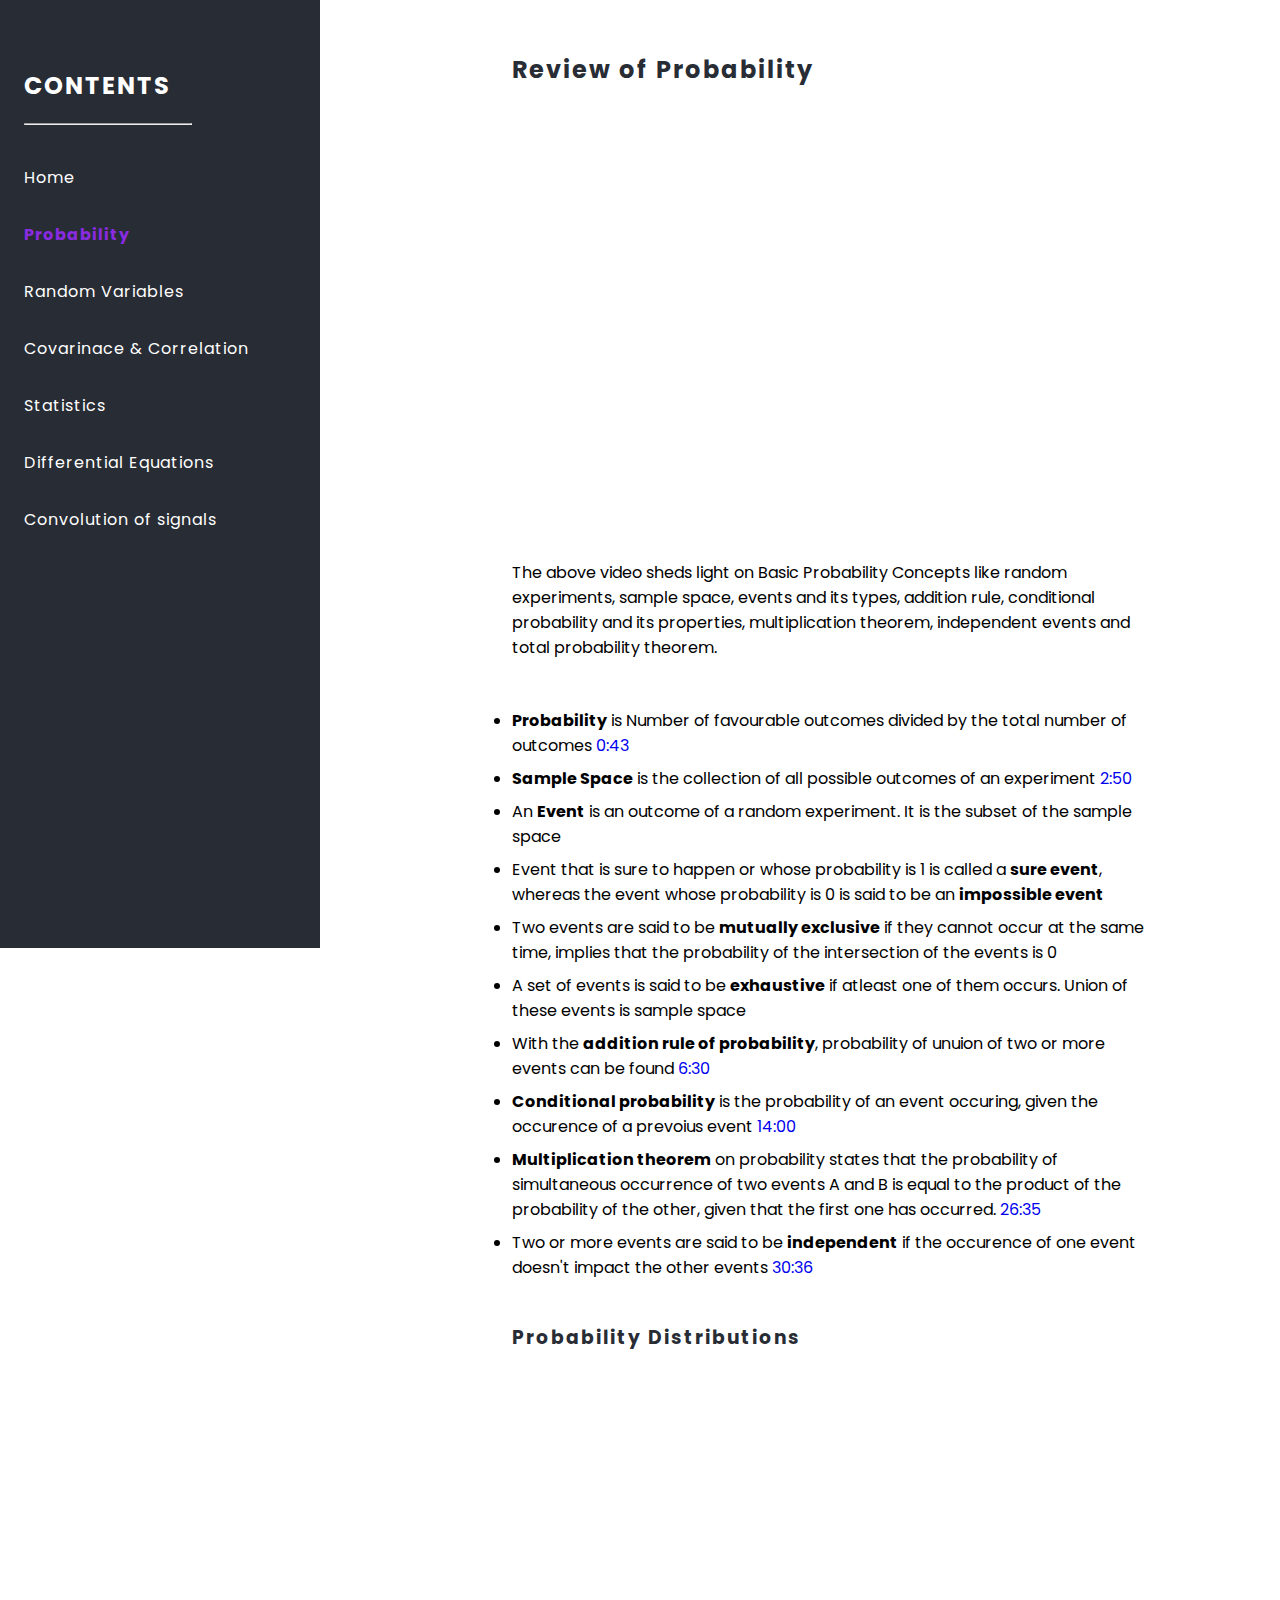
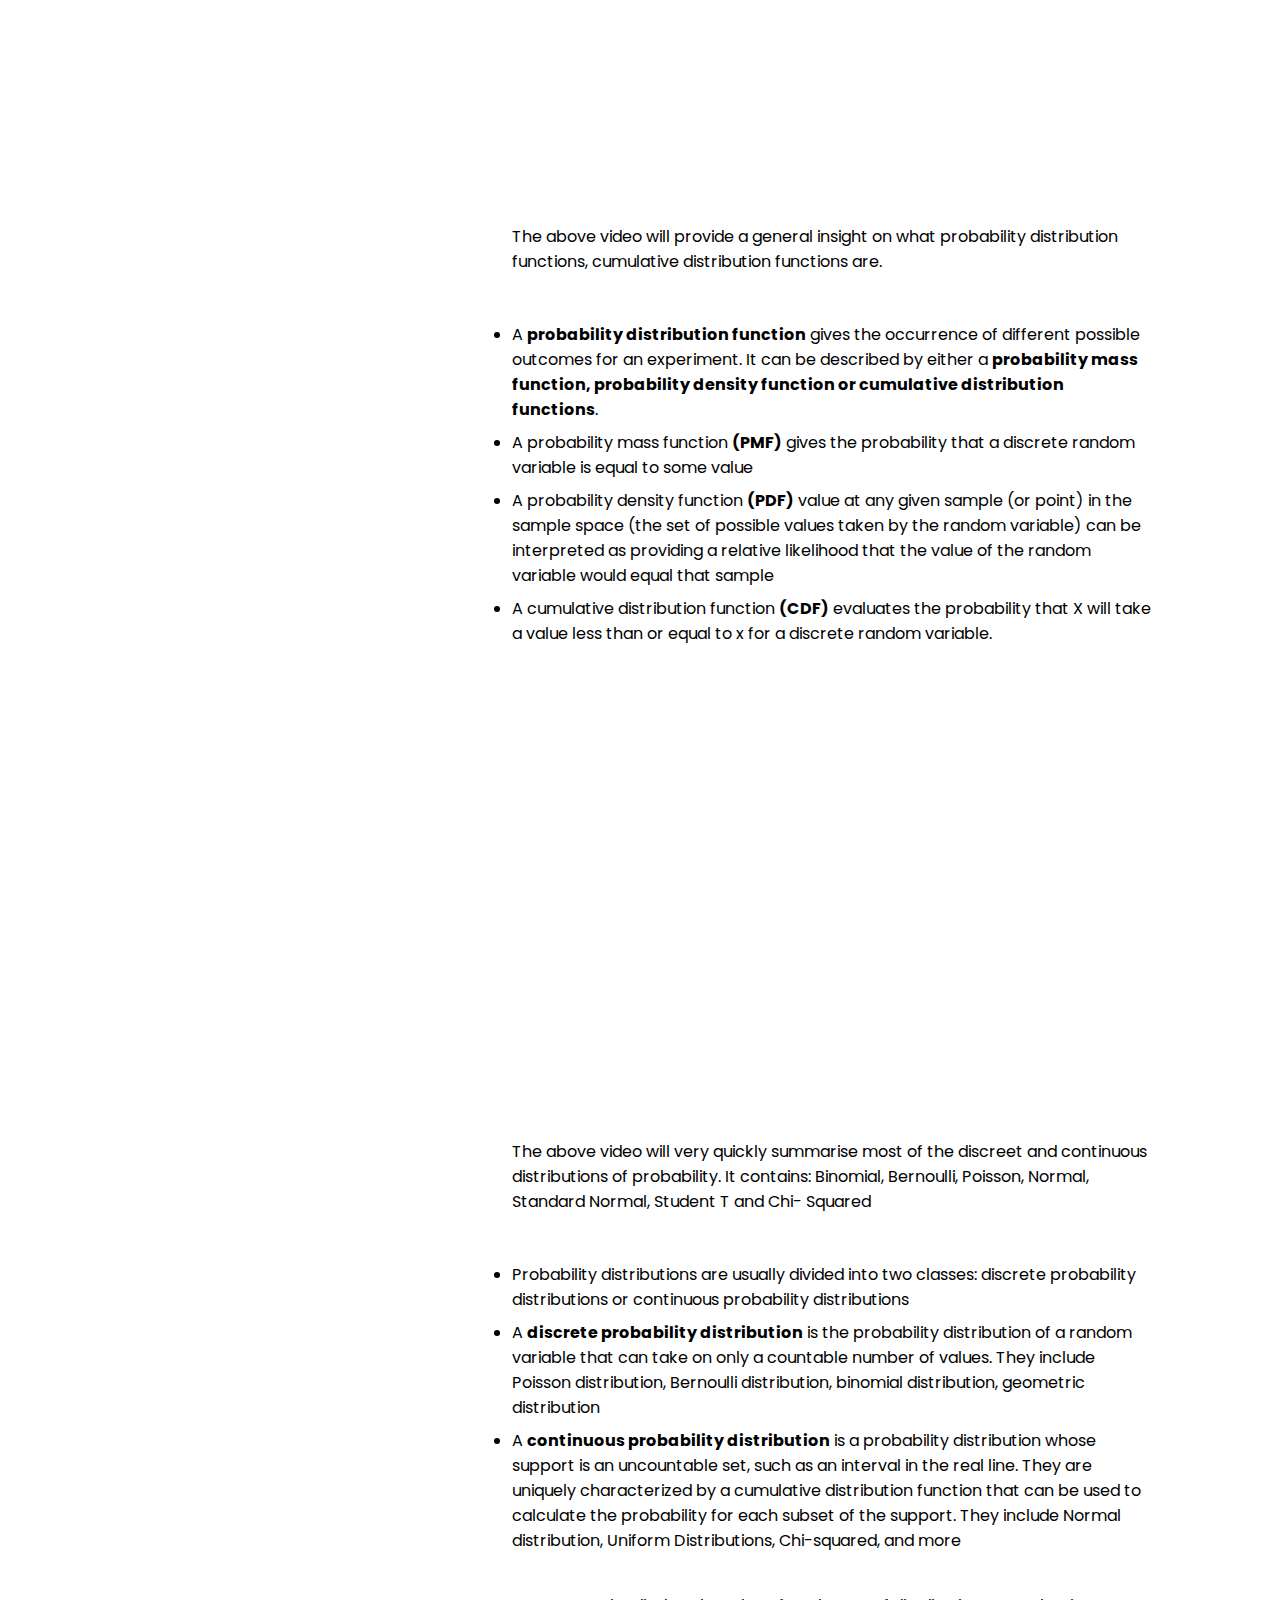
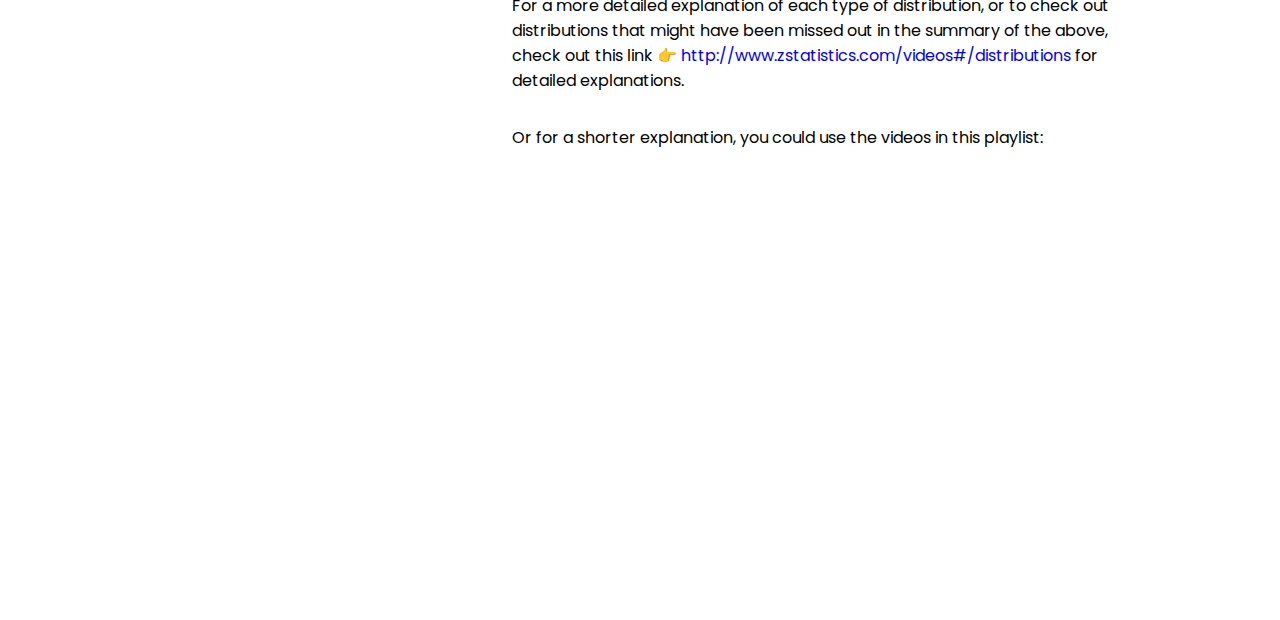
<file: probability.html>
<!DOCTYPE html>
<head>
    <meta charset="utf-8">
	<meta name="viewport" content="width=device-width, initial-scale=1.0">
	<title>Signals & Systems</title>
    <!--
    <link href = 'https://fonts.googleapis.com/css?family=Montserrat' rel = 'stylesheet'>
	-->
    <link rel = "stylesheet" type = "text/css" href = "styles/prob.css">


    <script>
        const menuSlide = () =>{
            const hamburger = document.querySelector(".hamburger");
            const sideBar = document.querySelector(".side-bar");
            sideBar.classList.toggle("side-bar-active");
        }
    </script>



</head>

<body>
    <div class="hamburger" onclick="menuSlide()">
        <div class="line1"></div>
        <div class="line2"></div>
        <div class="line3"></div>
    </div>
    <div class="side-bar">
        <h2>Contents</h2>
        <hr>
        <a href="index.html">Home</a>
        <div class="hoverable-content">
            <a href="probability.html" class="current-topic">Probability</a>
            <div class="hoverable-subsub">
                <a href="#rop" class="sub-content">Review of Probability</a>
                <a href="#pd" class="sub-content">Probability Distributions</a>
            </div>
        </div>
        <a href="rv.html">Random Variables</a>
        <a href="covcorr.html">Covarinace & Correlation</a>
        
        
        <div class="hoverable-content">
            <a href="statistics.html">Statistics</a>
            <div class="hoverable-subsub">
                <a href="statistics.html#descriptive-stats" class="sub-content">Descriptive Statistics</a>
                <a href="statistics.html#inferential-stats" class="sub-content">Inferential Statistics</a>
            </div>
        </div>
           
        <a href="DE.html">Differential Equations</a>
        <a href="convolution.html">Convolution of signals</a>

    </div>



    <div class="main-vids" id="rop">
        <div class="topic">
            <h2>Review of Probability</h2>
            <!-- <hr> -->
        </div>
        <iframe src="https://www.youtube.com/embed/kGgWe58fbm4" frameborder="0" allow="accelerometer; autoplay;
        clipboard-write; encrypted-media; gyroscope; picture-in-picture; mute=1&autoplay=0" allowfullscreen></iframe>
        <div class="brief-info">
            <p>
                The above video sheds light on Basic Probability Concepts like random experiments, sample space, events and its types,
                addition rule, conditional probability and its properties, multiplication theorem, independent events and total probability theorem.
            </p>
            <ul>
                <li><b>Probability</b> is Number of favourable outcomes divided by the total number of outcomes 
                    <a href="https://www.youtube.com/embed/kGgWe58fbm4?start=43">0:43</a></li>
                 
                <li><b>Sample Space</b> is the collection of all possible outcomes of an experiment
                    <a href="https://www.youtube.com/embed/kGgWe58fbm4?start=170">2:50</a>
                </li>
                <li>An <b>Event</b> is an outcome of a random experiment. It is the subset of the sample space
                </li>
                <li>Event that is sure to happen or whose probability is 1 is called a <b>sure event</b>, whereas the event whose probability
                        is 0 is said to be an <b>impossible event</b>
                </li>
                <li>Two events are said to be <b>mutually exclusive</b> if they cannot occur at the same time, implies that the 
                        probability of the intersection of the events is 0
                </li>
                <li>A set of events is said to be <b>exhaustive</b> if atleast one of them occurs. Union of these events is sample space
                </li>
                <li>With the <b>addition rule of probability</b>, probability of unuion of two or more events can be found
                    <a href="https://www.youtube.com/embed/kGgWe58fbm4?start=390">6:30</a>
                </li>
                <li><b>Conditional probability</b> is the probability of an event occuring, given the occurence 
                    of a prevoius event
                    <a href="https://www.youtube.com/embed/kGgWe58fbm4?start=840">14:00</a>
                </li>
                <li><b>Multiplication theorem</b> on probability states that the probability of simultaneous occurrence of two events A and B 
                    is equal to the product of the probability of the other, given that the first one has occurred. 
                    <a href="https://www.youtube.com/embed/kGgWe58fbm4?start=1595">26:35</a>
                </li>
                <li>Two or more events are said to be <b>independent</b> if the occurence of one event doesn't impact 
                    the other events
                    <a href="https://www.youtube.com/embed/kGgWe58fbm4?start=1836">30:36</a>
                </li>
                <!-- <li><b>Total probability theorem</b> 
                    <a href="https://www.youtube.com/embed/kGgWe58fbm4?start=1905">31:45</a>
                </li> -->
            </ul>


        </div>

        <!-- Random Experiment, Defenition of Probability  -  0:43
        Sample Space, events, types of events  -  2:50
        Addition Rule  -  6:30
        Conditional Probability  -  14:00
        Properties of Conditional Probability  -  18:15
        Mutiplication theorem of Probability  -  26:35
        Independent Events  -  30:36
        Total Probability Theorem  -  31:45 -->

        <div class="topic" id="pd">
            <h3>Probability Distributions</h3>
            <!-- <hr> -->
        </div>
        <iframe 
        src="https://www.youtube.com/embed/YXLVjCKVP7U?start=28&autoplay=0&mute=1"allowfullscreen>
        </iframe>
        <div class="brief-info">
            <p>The above video will provide a general insight on what probability distribution functions, cumulative
                distribution functions are.</p>
            <ul>
                <li>A <b>probability distribution function</b> gives the occurrence of different possible outcomes for an
                    experiment. It can be described by either a <b>probability mass function, probability density function
                    or cumulative distribution functions</b>.</li>
                <li>A probability mass function <b>(PMF)</b> gives the probability that a discrete random variable is equal to
                    some value</li>
                <li>A probability density function <b>(PDF)</b> value at any given sample (or point) in the sample space
                    (the set of possible values taken by the random variable) can be interpreted as providing a relative
                    likelihood that the value of the random variable would equal that sample</li>
                <li>A cumulative distribution function <b>(CDF)</b> evaluates the probability that X will take a value less than or
                    equal to x for a discrete random variable.</li>
            </ul>

            <!-- <p>
                This is the most kawaii video on Earth!! Consists of Boruto, Sarada and the 
                <br>
                most kawaii Mitsuki whose picture I drew when there was no internet for 40min.
                <br>
                Watch and rewatch this video until the day you die!!!
            </p> -->
        </div>
        <iframe 
        src="https://www.youtube.com/embed/b9a27XN_6tg?start=18&autoplay=0&mute=1"allowfullscreen>
        </iframe>
        <div class="brief-info">
            <p>The above video will very quickly summarise most of the discreet and continuous distributions of
                probability. It contains: Binomial, Bernoulli, Poisson, Normal, Standard Normal, Student T and Chi-
                Squared</p>
            <ul>
                <li>Probability distributions are usually divided into two classes: discrete probability distributions or
                    continuous probability distributions</li>
                <li>A <b>discrete probability distribution</b> is the probability distribution of a random variable that can take
                    on only a countable number of values. They include Poisson distribution, Bernoulli distribution,
                    binomial distribution, geometric distribution</li>
                <li>A <b>continuous probability distribution</b> is a probability distribution whose support is an uncountable
                    set, such as an interval in the real line. They are uniquely characterized by a cumulative distribution
                    function that can be used to calculate the probability for each subset of the support. They include
                    Normal distribution, Uniform Distributions, Chi-squared, and more</li>
            </ul>
        </div>


        <div class="extra-info">
            <p>For a more detailed explanation of each type of distribution, or to check out distributions that 
                might have been missed out in the summary of the above, 
                check out this link 👉 <a href="http://www.zstatistics.com/videos#/distributions">http://www.zstatistics.com/videos#/distributions</a>  for detailed explanations.
            </p>
        </div>
        <p>Or for a shorter explanation, you could use the videos in this playlist: </p>
        <iframe src="https://www.youtube.com/embed/videoseries?list=PLaFfQroTgZnzbfK-Rie19FdV6diehETQy" 
        frameborder="0" allow="accelerometer; autoplay; clipboard-write;
        encrypted-media; gyroscope; picture-in-picture" allowfullscreen></iframe>



    </div>


</body>
</file>
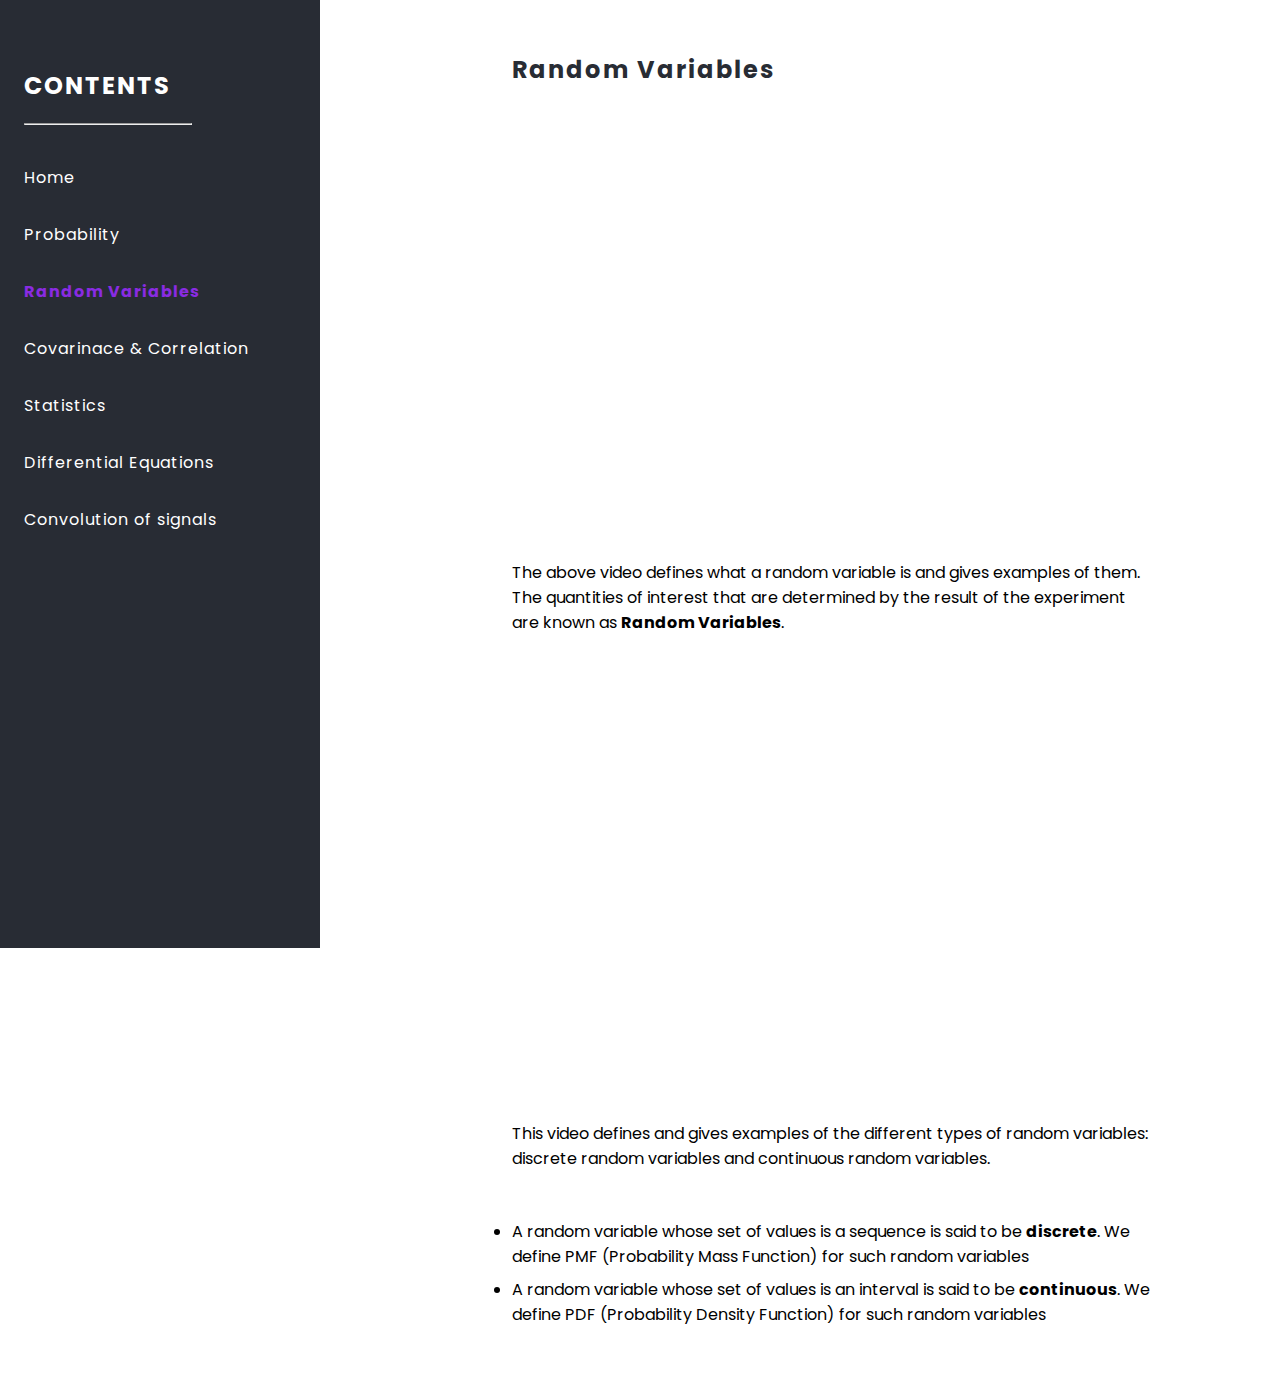
<file: rv.html>
<!DOCTYPE html>
<head>
    <meta charset="utf-8">
	<meta name="viewport" content="width=device-width, initial-scale=1.0">
	<title>Signals & Systems</title>
    <!--
    <link href = 'https://fonts.googleapis.com/css?family=Montserrat' rel = 'stylesheet'>
	-->
    <link rel = "stylesheet" type = "text/css" href = "styles/prob.css">


    <script>
        const menuSlide = () =>{
            const hamburger = document.querySelector(".hamburger");
            const sideBar = document.querySelector(".side-bar");
            sideBar.classList.toggle("side-bar-active");
        }
    </script>



</head>

<body>
    <div class="hamburger" onclick="menuSlide()">
        <div class="line1"></div>
        <div class="line2"></div>
        <div class="line3"></div>
    </div>
    <div class="side-bar">
        <h2>Contents</h2>
        <hr>
        <a href="index.html">Home</a>
        <div class="hoverable-content">
            <a href="probability.html">Probability</a>
            <div class="hoverable-subsub">
                <a href="probability.html#rop" class="sub-content">Review of Probability</a>
                <a href="probability.html#pd" class="sub-content">Probability Distributions</a>
            </div>
        </div>
        <a href="rv.html" class="current-topic">Random Variables</a>
        <a href="covcorr.html">Covarinace & Correlation</a>
        
        
        <div class="hoverable-content">
            <a href="statistics.html">Statistics</a>
            <div class="hoverable-subsub">
                <a href="statistics.html#descriptive-stats" class="sub-content">Descriptive Statistics</a>
                <a href="statistics.html#inferential-stats" class="sub-content">Inferential Statistics</a>
            </div>
        </div>
           
        <a href="DE.html">Differential Equations</a>
        <a href="convolution.html">Convolution of signals</a>

    </div>



    <div class="main-vids">
        <div class="topic">
            <h2>Random Variables</h2>
            <!-- <hr> -->
        </div>
        <iframe width="560" height="315" src="https://www.youtube.com/embed/3v9w79NhsfI"
         frameborder="0" allow="accelerometer; autoplay; clipboard-write; encrypted-media; gyroscope; picture-in-picture" 
         allowfullscreen></iframe>
         <div class="brief-info">
             <p>
                The above video defines what a random variable is and gives examples of them. <br>
                The quantities of interest that are determined by the result of the experiment are known as <b>Random Variables</b>.
             </p>
         </div>
            

         <iframe width="560" height="315" src="https://www.youtube.com/embed/dOr0NKyD31Q"
         frameborder="0" allow="accelerometer; autoplay; clipboard-write; encrypted-media; gyroscope; picture-in-picture" 
         allowfullscreen></iframe>
        <div class="brief-info">
            <p>
                This video defines and gives examples of the different types of random variables: 
                discrete random variables and continuous random variables.
                <ul>
                    <li>A random variable whose set of values is a sequence is said to be <b>discrete</b>. We define PMF (Probability Mass Function)
                        for such random variables
                    </li>
                    <li>A random variable whose set of values is an interval is said to be <b>continuous</b>. We define PDF (Probability Density Function)
                        for such random variables</li>
                </ul>
            </p>
        </div>
        


</body>
</file>
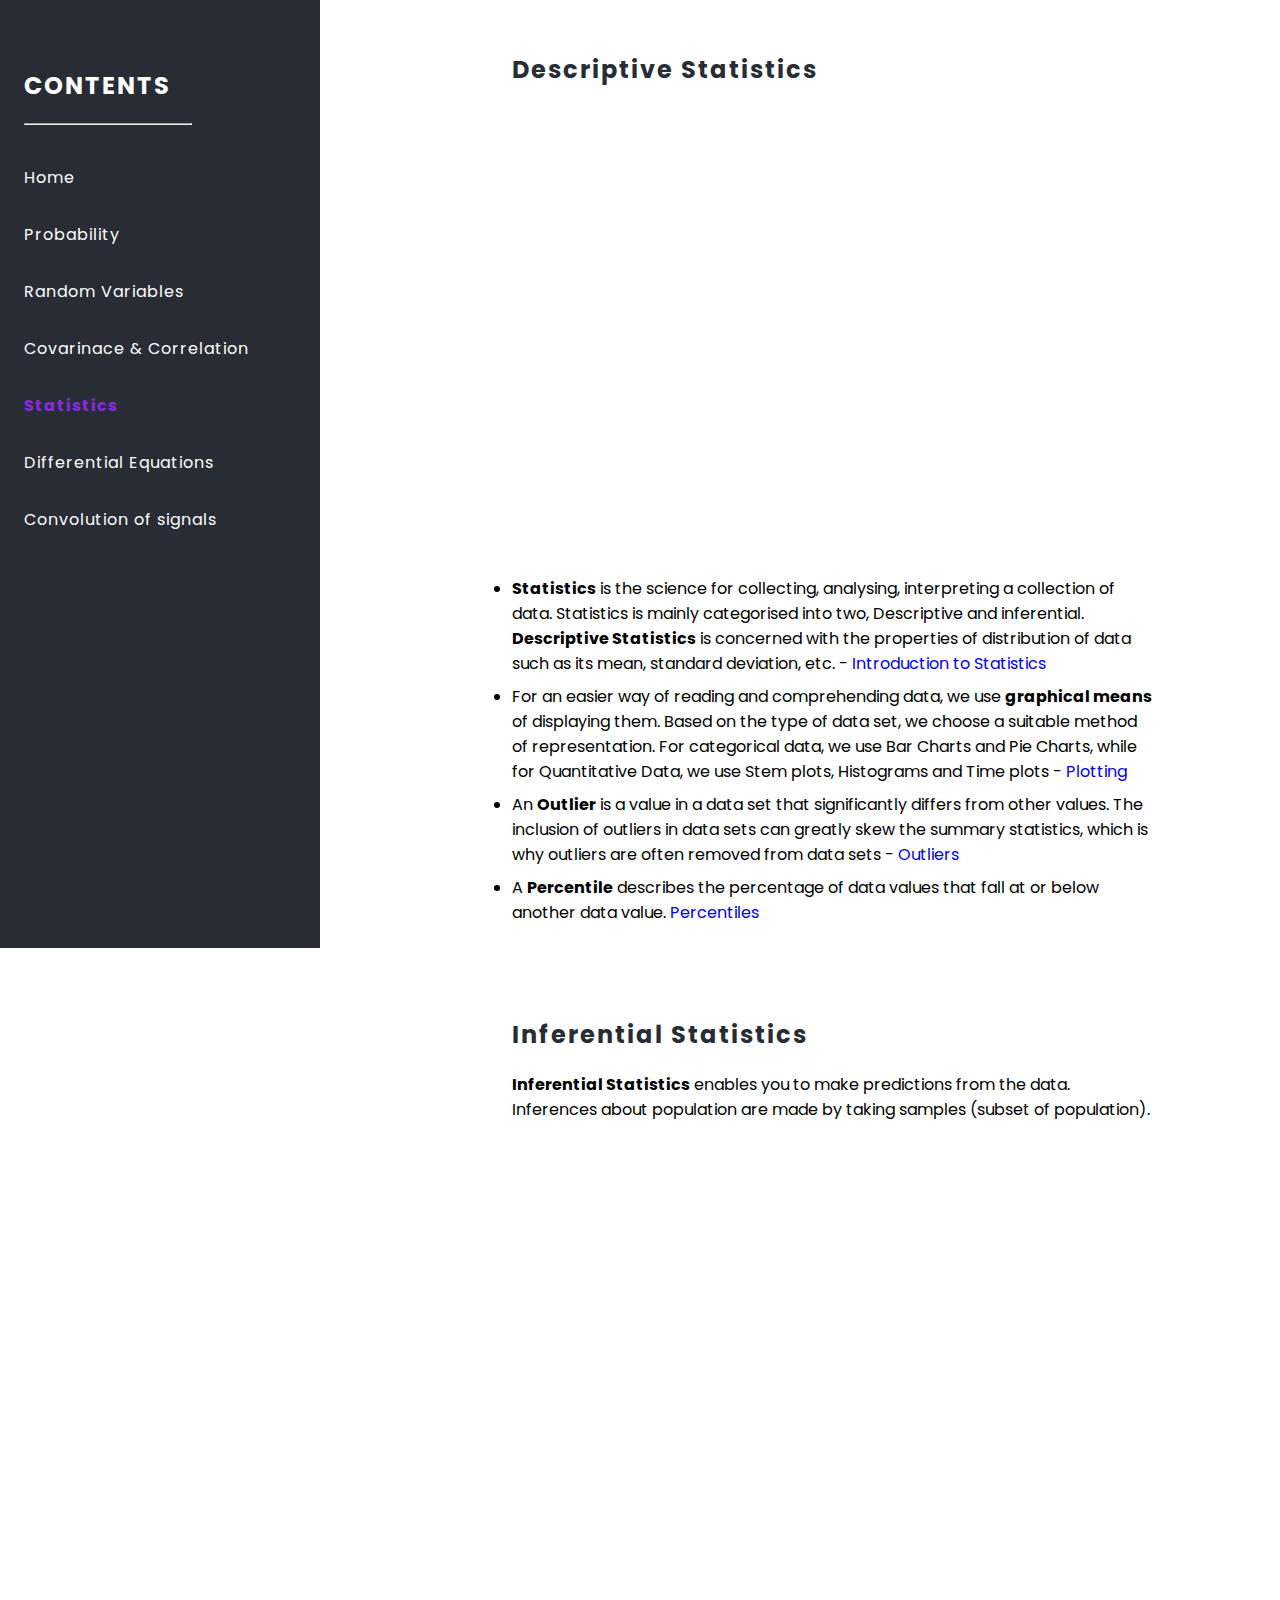
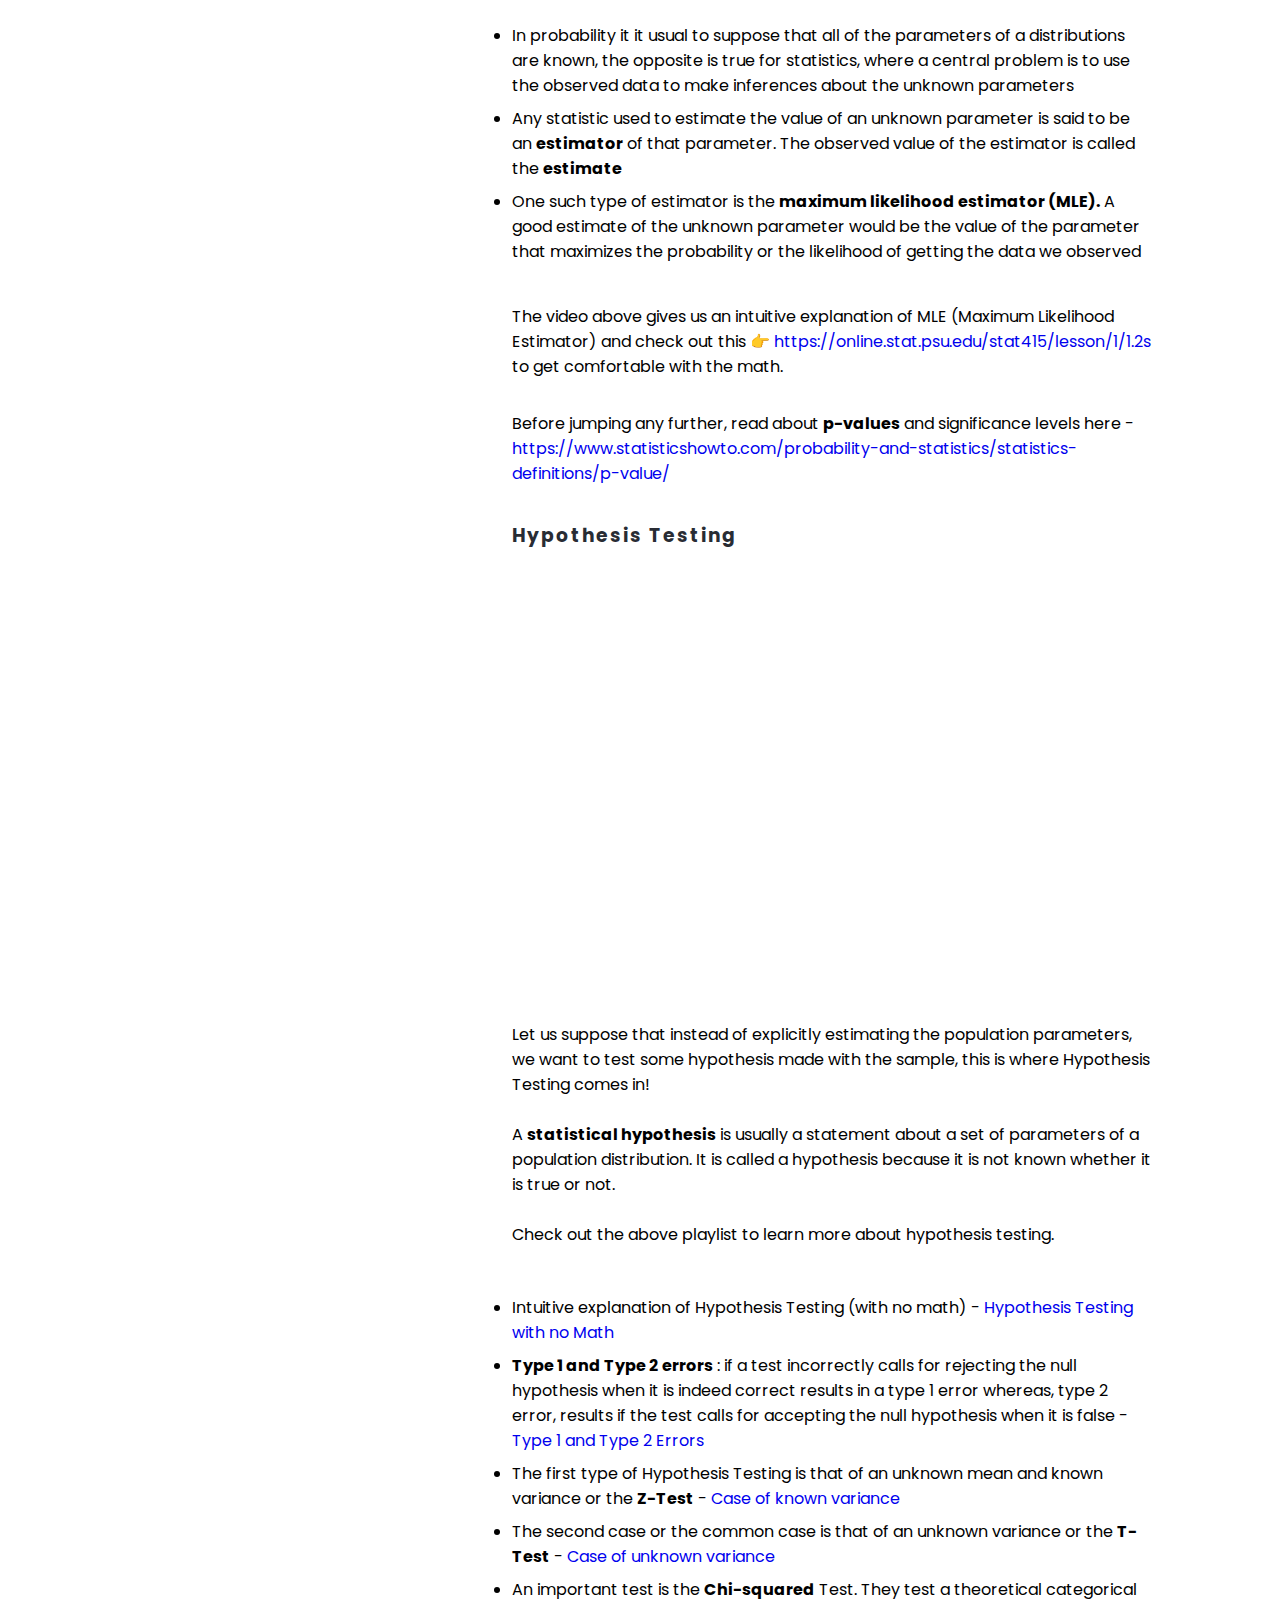
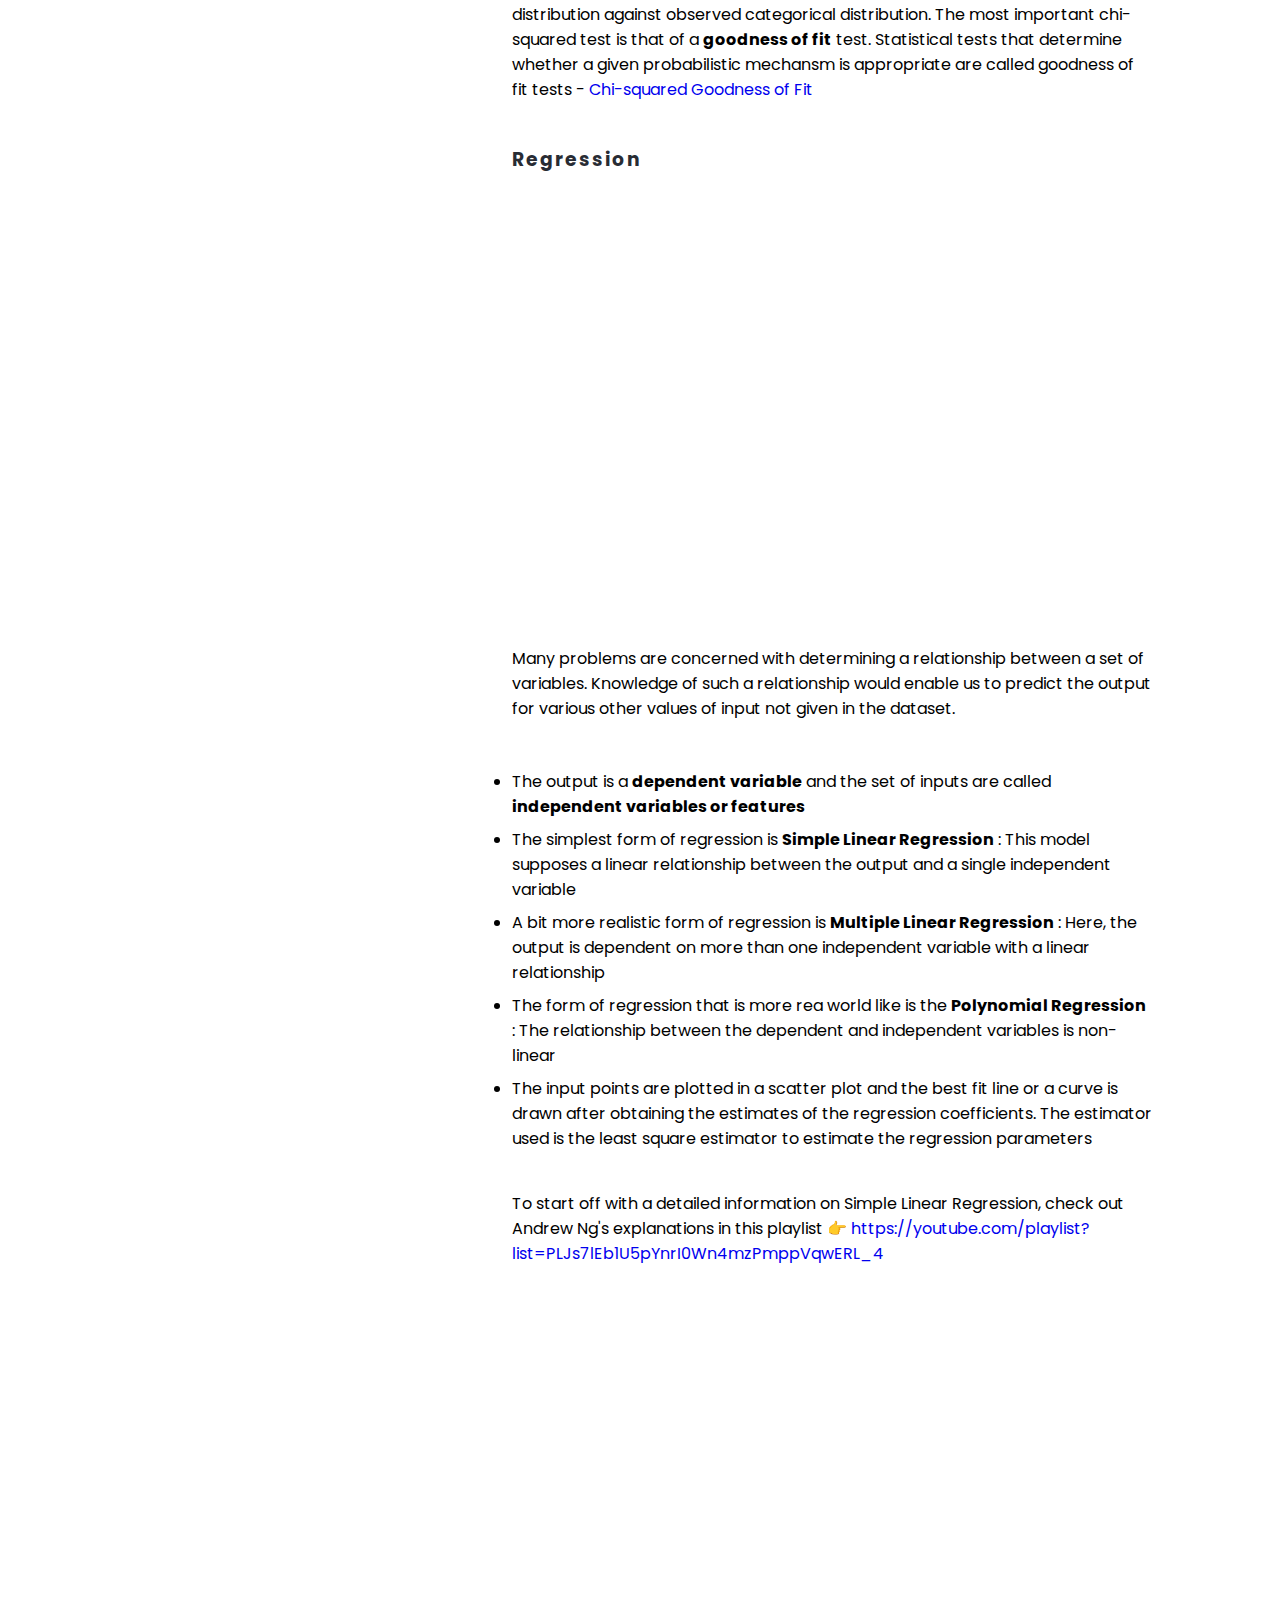
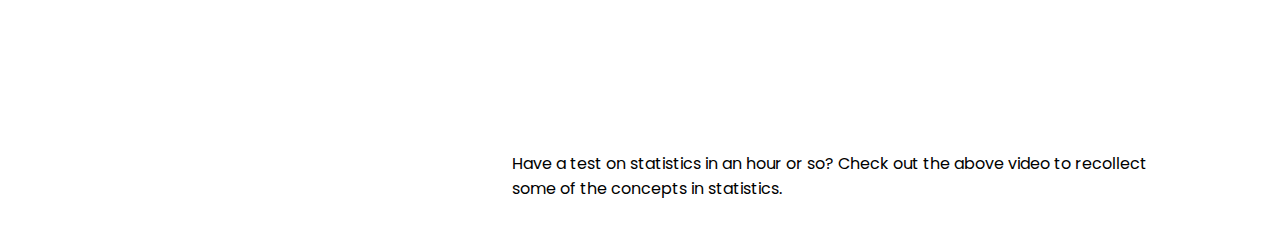
<file: statistics.html>
<!DOCTYPE html>
<head>
    <meta charset="utf-8">
	<meta name="viewport" content="width=device-width, initial-scale=1.0">
	<title>Signals & Systems</title>
    <!--
    <link href = 'https://fonts.googleapis.com/css?family=Montserrat' rel = 'stylesheet'>
	-->
    <link rel = "stylesheet" type = "text/css" href = "styles/prob.css">


    <script>
        const menuSlide = () =>{
            const hamburger = document.querySelector(".hamburger");
            const sideBar = document.querySelector(".side-bar");
            sideBar.classList.toggle("side-bar-active");
        }
        //document.getElementsByClassName('sub-content').onclick = changeColor;   

        // function changeColor() {

        //     document.body.style.color = "purple";
        //     return false;
        // } 
    </script>



</head>

<body>
    <div class="hamburger" onclick="menuSlide()">
        <div class="line1"></div>
        <div class="line2"></div>
        <div class="line3"></div>
    </div>
    <div class="side-bar">
        <h2>Contents</h2>
        <hr>
        <a href="index.html">Home</a>
        <div class="hoverable-content">
            <a href="probability.html">Probability</a>
            <div class="hoverable-subsub">
                <a href="probability.html#rop" class="sub-content">Review of Probability</a>
                <a href="probability.html#pd" class="sub-content">Probability Distributions</a>
            </div>
        </div>
        
        <a href="rv.html">Random Variables</a>
        <a href="covcorr.html">Covarinace & Correlation</a>
        
        
        <div class="hoverable-content">
            <a href="statistics.html" class="current-topic">Statistics</a>
            <div class="hoverable-subsub">
                <a href="#descriptive-stats" class="sub-content">Descriptive Statistics</a>
                <a href="#inferential-stats" class="sub-content">Inferential Statistics</a>
            </div>
        </div>
           
        <a href="DE.html">Differential Equations</a>
        <a href="convolution.html">Convolution of signals</a>

    </div>



    <div class="main-vids" id="descriptive-stats">
        <div class="topic">
            <h2>Descriptive Statistics</h2>
            <!-- <hr> -->
        </div>

        <iframe width="560" height="315" src="https://www.youtube.com/embed/videoseries?list=PL0KQuRyPJoe6KjlUM6iNYgt8d0DwI-IGR"  
        frameborder="0" allow="accelerometer; autoplay; clipboard-write; encrypted-media; gyroscope; picture-in-picture" 
        allowfullscreen></iframe>
       
        <div class="brief-info">
            <!-- <p>The first video will talk about the basics of statistical data and of a statistical variable.</p> -->
            <ul>
                <li>
                    <b>Statistics</b> is the science for collecting, analysing, interpreting a collection of data. 
                    Statistics is mainly categorised into two, Descriptive and inferential. 
                    <b>Descriptive Statistics</b> is concerned with the properties of distribution of data such as its mean, standard deviation, etc. - 
                    <a href="https://www.youtube.com/watch?v=MXaJ7sa7q-8&list=PL0KQuRyPJoe6KjlUM6iNYgt8d0DwI-IGR">Introduction to Statistics</a> 
                </li>
                <li>
                    For an easier way of reading and comprehending data, we use <b>graphical means</b> of displaying them. 
                    Based on the type of data set, we choose a suitable method of representation. 
                    For categorical data, we use Bar Charts and Pie Charts, while for Quantitative Data, we use Stem plots, 
                    Histograms and Time plots -
                    <a href="https://www.youtube.com/watch?v=uHRqkGXX55I&list=PL0KQuRyPJoe6KjlUM6iNYgt8d0DwI-IGR&index=2">Plotting</a>
                </li>
                <li>
                    An <b>Outlier</b> is a value in a data set that significantly differs from other values. 
                    The inclusion of outliers in data sets can greatly skew the summary statistics, 
                    which is why outliers are often removed from data sets - 
                    <a href="https://www.youtube.com/watch?v=sK0RY-Qkug4&list=PL0KQuRyPJoe6KjlUM6iNYgt8d0DwI-IGR&index=5">Outliers</a>
                </li>
                <li>
                    A <b>Percentile</b> describes the percentage of data values that fall at or below another data value.
                    <a href="https://www.youtube.com/watch?v=s6cMpDEzq_4&list=PL0KQuRyPJoe6KjlUM6iNYgt8d0DwI-IGR&index=7">Percentiles</a>
                </li>


            </ul>

            

        </div>


        
    </div>



    <div class="main-vids" id="inferential-stats">
        <div class="topic">
            <h2>Inferential Statistics</h2>
            <!-- <hr> -->
        </div>

        <div class="brief-info">
            <p><b>Inferential Statistics</b> enables you to make predictions from the data. Inferences about population
                are made by taking samples (subset of population).
            </p>
        </div>

        <iframe width="560" height="315" src="https://www.youtube.com/embed/XepXtl9YKwc?start=32"
        frameborder="0" allow="accelerometer; autoplay; clipboard-write; encrypted-media; gyroscope; picture-in-picture"
        allowfullscreen></iframe>

        <div class="brief-info">
            <ul>
                <li>In probability it it usual to suppose that all of the parameters of a distributions
                    are known, the opposite is true for statistics, where a central problem is to use the observed
                    data to make inferences about the unknown parameters
                </li>
                <li>Any statistic used to estimate the value of an unknown parameter is said to be an <b>estimator</b> of that parameter.
                    The observed value of the estimator is called the <b>estimate</b>
                </li>
                <li>One such type of estimator is the <b>maximum likelihood estimator (MLE).</b>
                    A good estimate of the unknown parameter 
                     would be the value of the parameter that maximizes the probability or the likelihood of getting the data we observed
                </li>
            </ul>
            <p>The video above gives us an intuitive explanation of MLE (Maximum Likelihood Estimator) and check out this 👉
                 <a href="https://online.stat.psu.edu/stat415/lesson/1/1.2">https://online.stat.psu.edu/stat415/lesson/1/1.2s</a> 
                 to get comfortable with the math.</p>

            <p>Before jumping any further, read about <b>p-values</b> and significance levels here - 
                <a href="https://www.statisticshowto.com/probability-and-statistics/statistics-definitions/p-value/">https://www.statisticshowto.com/probability-and-statistics/statistics-definitions/p-value/</a>
            </p>

        </div>

            <h3>Hypothesis Testing</h3>

        
        <iframe width="560" height="315" src="https://www.youtube.com/embed/videoseries?list=PLTNMv857s9WXg9tRi7wHU9cMgL1x140dO"
        frameborder="0" allow="accelerometer; autoplay; clipboard-write; encrypted-media; gyroscope; picture-in-picture"
        allowfullscreen></iframe>

        <div class="brief-info">
            <p>Let us suppose that instead of explicitly estimating the population parameters, we want to test some hypothesis made
                with the sample, this is where Hypothesis Testing comes in! <br><br>
                A <b>statistical hypothesis</b> is usually a statement about a set of parameters of a population distribution. It is called
                a hypothesis because it is not known whether it is true or not. <br><br>
                Check out the above playlist to learn more about hypothesis testing. <br>

            </p>
            <ul>
                <li>Intuitive explanation of Hypothesis Testing (with no math) -
                    <a href="https://www.youtube.com/watch?v=zR2QLacylqQ&list=PLTNMv857s9WXg9tRi7wHU9cMgL1x140dO&t=5s">Hypothesis Testing with no Math</a>
                </li>
                <li><b>Type 1 and Type 2 errors</b> : if a test incorrectly calls for rejecting the null hypothesis when it is indeed correct results in a 
                    type 1 error whereas, type 2 error, results if the test calls for accepting the null hypothesis when it is false - 
                    <a href="https://www.youtube.com/watch?v=CJvmp2gx7DQ&list=PLTNMv857s9WXg9tRi7wHU9cMgL1x140dO&index=2">Type 1 and Type 2 Errors</a>
                </li>
                <li>The first type of Hypothesis Testing is that of an unknown mean and known variance or the <b>Z-Test</b> -
                    <a href="https://www.youtube.com/watch?v=2GU_R7G5m-8&list=PLTNMv857s9WXg9tRi7wHU9cMgL1x140dO&index=3">Case of known variance</a>
                </li>
                <li>The second case or the common case is that of an unknown variance or the <b>T-Test</b> -
                    <a href="https://www.youtube.com/watch?v=Z8E3hi8INZk&list=PLTNMv857s9WXg9tRi7wHU9cMgL1x140dO&index=4">Case of unknown variance</a>
                </li>
                <li>An important test is the <b>Chi-squared</b> Test. They test a theoretical categorical distribution against observed categorical
                    distribution. The most important chi-squared test is that of a <b>goodness of fit</b> test. Statistical tests that determine whether a given
                    probabilistic mechansm is appropriate are called goodness of fit tests - 
                    <a href="https://www.youtube.com/watch?v=ZNXso_riZag&list=PLTNMv857s9WXg9tRi7wHU9cMgL1x140dO&index=7">Chi-squared Goodness of Fit</a>
                </li>
            </ul>

        </div>

            <h3>Regression</h3>
 

        <iframe width="560" height="315" src="https://www.youtube.com/embed/videoseries?list=PLTNMv857s9WUI1Nz4SssXDKAELESXz-bi"
        frameborder="0" allow="accelerometer; autoplay; clipboard-write; encrypted-media; gyroscope; picture-in-picture" 
        allowfullscreen></iframe>

        <div class="brief-info">
            <p>Many problems are concerned with determining a relationship between a set of variables. Knowledge of such a relationship
                would enable us to predict the output for various other values of input not given in the dataset.
            </p>
            <ul>
                <li>The output is a <b>dependent variable</b> and the set of inputs are called <b>independent variables or features</b></li>
                <li>The simplest form of regression is <b>Simple Linear Regression</b> : This model supposes a linear relationship between the output
                    and a single independent variable
                </li>
                <li>A bit more realistic form of regression is <b>Multiple Linear Regression</b> : Here, the output is dependent on more than one
                    independent variable with a linear relationship
                </li>
                <li>The form of regression that is more rea world like is the <b>Polynomial Regression</b> : The relationship between the dependent
                    and independent variables is non-linear
                </li>
                <li>The input points are plotted in a scatter plot and the best fit line or a curve is drawn after obtaining the estimates
                    of the regression coefficients. The estimator used is the least square estimator to estimate the regression parameters
                </li>
            </ul>
            <p>To start off with a detailed information on Simple Linear Regression, check out Andrew Ng's explanations in this playlist
                👉 <a href="https://youtube.com/playlist?list=PLJs7lEb1U5pYnrI0Wn4mzPmppVqwERL_4">https://youtube.com/playlist?list=PLJs7lEb1U5pYnrI0Wn4mzPmppVqwERL_4</a>
            </p>
        </div>






        <iframe width="560" height="315" src="https://www.youtube.com/embed/kyjlxsLW1Is" 
        frameborder="0" allow="accelerometer; autoplay; clipboard-write; encrypted-media; gyroscope; picture-in-picture" 
        allowfullscreen></iframe>
        <div class="brief-info">
            <p>Have a test on statistics in an hour or so? Check out the above video to recollect some of the concepts in statistics.</p>
            <!-- <ul>
                <li>Data is categorised into categorical and numerical types. Categorical data is classified into two types
                    : Nominal and Ordinal, while Numerical data is classified into discrete and continuous types
                </li>
                <li>The video also explains about probability distributions. To know more about different distributions
                    check this out 👉 <a href="probability.html">Review of Probability and Probability Distributions</a>
                </li>
                <li></li>
                <li></li>
                <li></li>
            </ul> -->
        </div>
    </div>

    <!-- Data types: Categorical, Numerical  -  1:20
    Distributions, Probability Density Function  -  8:11
    Sampling Distributions  -  11:45
    Sampling and Estimation  -  13:54
    Parameters in Statistics  -  19:53
    Hypothesis Testing  -  22:39
    p-values  -  31:28 -->

     <!-- Next topic is Distributions.
     Under this, we get to know about the Probability Density Function, Sampling Distribution, 
     which speaks of good ways to select a sample. Next comes the Estimation which gives the confidence interval. 
     Next, the common parameters in Statistics like, mean, standard deviation, correlation, etc., are explained. 
     Next topic is about Hypothesis Testing which is used to test whether the hypothesis we made is actually true or not by using reverse 
     approach. The final topic is p-values. Hypothesis tests tell if our sample is extreme enough
      
     to reject the null and p-values then measure how extreme our sample is. 
     If p-value is less than level of significance, reject Null hypothesis. -->


</body>
</file>
<file: styles/main.css>
@import url("https://fonts.googleapis.com/css?family=Poppins");
body, html {
  margin: 0;
}

body {
  overflow-x: hidden;
  height: 100%;
  font-family: 'Poppins';
  font-size: 15px;
}

header {
  position: absolute;
  padding: 1em;
  z-index: 20;
  display: -webkit-box;
  display: -ms-flexbox;
  display: flex;
  -webkit-box-pack: justify;
      -ms-flex-pack: justify;
          justify-content: space-between;
  width: calc(100% - 2em);
}

header .main {
  display: -webkit-box;
  display: -ms-flexbox;
  display: flex;
  -webkit-box-pack: justify;
      -ms-flex-pack: justify;
          justify-content: space-between;
}

header .main .logo {
  height: 2em;
  width: 2em;
}

header .main a {
  text-decoration: none;
  color: #282c34;
  font-size: 1.6em;
  font-weight: bolder;
  padding-left: 0.5em;
  padding-top: 0;
  margin-top: 0;
}

.wrapper {
  display: -ms-grid;
  display: grid;
  -ms-grid-rows: 55%  auto;
      grid-template-rows: 55%  auto;
      grid-template-areas: "info" "side-pic" "team";
  height: 100vh;
}

.wrapper section {
  padding: 3em;
}

.wrapper section.info {
  -ms-grid-row: 1;
  -ms-grid-column: 1;
  grid-area: info;
  padding-top: 4em;
}

.wrapper section.info .head-slide h1 {
  padding: 0;
}

.wrapper section.info .info-slide p {
  width: 70%;
  font-size: 1.1rem;
  margin-bottom: 0;
}

.wrapper section.info .get-started-btn button {
  margin-top: 2em;
  padding-left: 1.5em;
  padding-right: 1.5em;
  padding-top: 1em;
  padding-bottom: 1em;
  border-radius: 20px;
  background-color: #282c34;
  color: white;
  font-family: 'Poppins';
  border: none;
}

.wrapper section.info .get-started-btn button:hover {
  background-color: #696969;
}

.wrapper section.side-pic {
  background: #404040;
  background-image: url("./icons/analysis.jfif");
  background-position: center center;
  background-size: cover;
  width: 100%;
  height: 10rem;
  opacity: 0.5;
}

.wrapper section.team {
  background-color: #282c34;
  padding-top: 0;
  height: 100%;
  width: 100%;
}

.wrapper section.team ul {
  padding-top: 2em;
  width: calc(100% - 2em);
}

.wrapper section.team li {
  font-size: 16px;
  color: white;
}

.wrapper section.team .note {
  color: white;
  font-size: 14px;
  padding-left: 1.5em;
  padding-top: 0;
  padding-bottom: 0;
  margin: 0;
}

/*
.side-bar{
    width: 25%;
    height: 100%;
    position: fixed;
    z-index: 1;
    background-color: $one-dark;
    overflow-x: hidden;
    padding-top: 0;
  
    h2{
      letter-spacing: 2px;
      padding-left: 1em;
      color: white;
      text-transform: uppercase;
      
    }
  
    hr{
      width: 52%;
      margin-left: 1.5em;
      
    }
  
    a{
      text-decoration: none;
      display: block;
      color: white;
      padding-top: 2em;
      padding-left: 1.5em;
    }
  
    a:hover{
      color: $hover-color;
    }
  
  }
  
  .main-vids{
    position: relative;
    overflow: hidden;
    padding-left: 45%;
    padding-top: 2em;
    //width: 100%;
    iframe{
      margin-top: 3em;
    }
  
    p{
      padding-top: 2em;
      //padding-left: 45%;
      
    }
  
    // iframe{
    //   position: absolute;
  
    // }
  
  }*/
@media only screen and (min-width: 768px) {
  html {
    font-size: 16px;
  }
}

@media only screen and (min-width: 1020px) {
  html {
    font-size: 16px;
  }
  header {
    background: none;
  }
  header h2 {
    padding-left: 1.9em;
    margin: 0;
    padding-top: 0;
  }
  header nav {
    padding-right: 10em;
  }
  header li a {
    padding: 1.8em;
  }
  .wrapper {
    -ms-grid-columns: 50% auto;
        grid-template-columns: 50% auto;
    -ms-grid-rows: 60% auto;
        grid-template-rows: 60% auto;
        grid-template-areas: "info side-pic" "info team";
  }
  section.info {
    -ms-grid-row: 1;
    -ms-grid-row-span: 2;
    -ms-grid-column: 1;
    grid-area: info;
  }
  section.info h1 {
    padding-left: 1em;
    padding-top: 0;
  }
  section.side-pic {
    height: auto !important;
  }
  section {
    display: -ms-grid;
    display: grid;
    -ms-grid-columns: auto;
        grid-template-columns: auto;
    -webkit-box-align: center;
        -ms-flex-align: center;
            align-items: center;
  }
}
/*# sourceMappingURL=main.css.map */
</file>
<file: styles/prob.css>
@import url("https://fonts.googleapis.com/css?family=Poppins");
body, html {
  margin: 0;
}

body {
  height: 100%;
  font-family: 'Poppins';
  font-size: 16px;
}

.side-bar {
  width: 25%;
  height: 100%;
  position: fixed;
  z-index: 1;
  background-color: #282c34;
  overflow-x: hidden;
  padding-top: 3em;
}

.side-bar .hoverable-subsub {
  display: none;
  background-color: #353536;
  width: 70%;
  margin-left: 2em;
  padding: 1em;
  border-radius: 1em;
  -webkit-box-shadow: 0px 8px 16px 0px rgba(0, 0, 0, 0.2);
          box-shadow: 0px 8px 16px 0px rgba(0, 0, 0, 0.2);
}

.side-bar .hoverable-subsub a {
  color: white;
  text-decoration: none;
  display: block;
}

.side-bar .sub-content {
  margin-top: 0;
  padding-top: 0.5em;
}

.side-bar h2 {
  letter-spacing: 2px;
  padding-left: 1em;
  color: white;
  text-transform: uppercase;
}

.side-bar hr {
  width: 52%;
  margin-left: 1.5em;
}

.side-bar a {
  text-decoration: none;
  display: block;
  color: white;
  padding-top: 2em;
  padding-left: 1.5em;
  letter-spacing: 1px;
}

.side-bar .current-topic {
  font-weight: bolder;
  color: blueviolet;
}

.side-bar .hoverable-content:hover .hoverable-subsub {
  display: block;
}

.side-bar a:hover {
  color: #d3d3d3;
}

.hamburger {
  display: none;
  margin: 0;
  padding-left: 1.3em;
  cursor: pointer;
}

.hamburger div {
  width: 21px;
  margin: 5px;
  height: 3px;
  background-color: white;
}

.main-vids {
  position: relative;
  padding-top: 2em;
}

.main-vids h2 {
  padding-left: 40%;
  letter-spacing: 2px;
  color: #282c34;
}

.main-vids .corr-img {
  width: 45%;
  height: 50%;
  padding-left: 40%;
  padding-bottom: 1em;
}

.main-vids h3 {
  color: #282c34;
  padding-left: 40%;
  letter-spacing: 2px;
}

.main-vids hr {
  height: 1.5px;
  background-color: #D8D7D8;
  width: 50%;
  margin-left: 40%;
  margin-right: 30%;
}

.main-vids iframe {
  padding-left: 40%;
  margin-top: 2em;
  border: none;
  width: 650px;
  height: 360px;
  padding-bottom: 3%;
}

.main-vids ul {
  padding-top: 1em;
  padding-left: 40%;
  padding-right: 10%;
  padding-bottom: 1em;
}

.main-vids li {
  padding-bottom: 0.5em;
}

.main-vids p {
  padding-top: 0;
  padding-left: 40%;
  padding-right: 10%;
  padding-bottom: 1em;
}

.main-vids a {
  text-decoration: none;
}

@media only screen and (max-width: 768px) {
  html {
    font-size: 15px;
  }
  body {
    overflow-x: hidden;
  }
  .side-bar {
    display: -webkit-box;
    display: -ms-flexbox;
    display: flex;
    -webkit-box-orient: vertical;
    -webkit-box-direction: normal;
        -ms-flex-direction: column;
            flex-direction: column;
    -webkit-box-align: center;
        -ms-flex-align: center;
            align-items: center;
    position: fixed;
    left: 0;
    top: 0.4em;
    height: 70%;
    width: 80%;
    -webkit-transform: translate3d(-100vw, 0, 0);
            transform: translate3d(-100vw, 0, 0);
    -webkit-transition: all 0.5s ease-in;
    transition: all 0.5s ease-in;
    border-radius: 9.5em;
  }
  .side-bar a {
    padding-left: 0.25em;
  }
  .side-bar h2, .side-bar hr {
    display: none;
  }
  .side-bar-active {
    -webkit-transform: translate3d(0vw, 0, 0);
            transform: translate3d(0vw, 0, 0);
  }
  .hamburger {
    position: fixed;
    z-index: 2;
    display: block;
    padding-top: 1.15em;
  }
  .hamburger div {
    background-color: #282c34;
  }
  .main-vids {
    padding-top: 0.003em;
  }
  .main-vids h2 {
    padding-top: 0;
    padding-left: 3em;
  }
  .main-vids h3 {
    padding-left: 5%;
  }
  .main-vids hr {
    margin-left: 4.7em;
    width: 70%;
  }
  .main-vids .corr-img {
    padding-left: 3em;
    width: 80%;
    height: 70%;
  }
  .main-vids iframe {
    padding-left: 5%;
    width: 360px;
    height: 270px;
  }
  .main-vids ul {
    padding-left: 10%;
  }
  .main-vids p {
    padding-left: 5%;
  }
}
/*# sourceMappingURL=prob.css.map */
</file>
